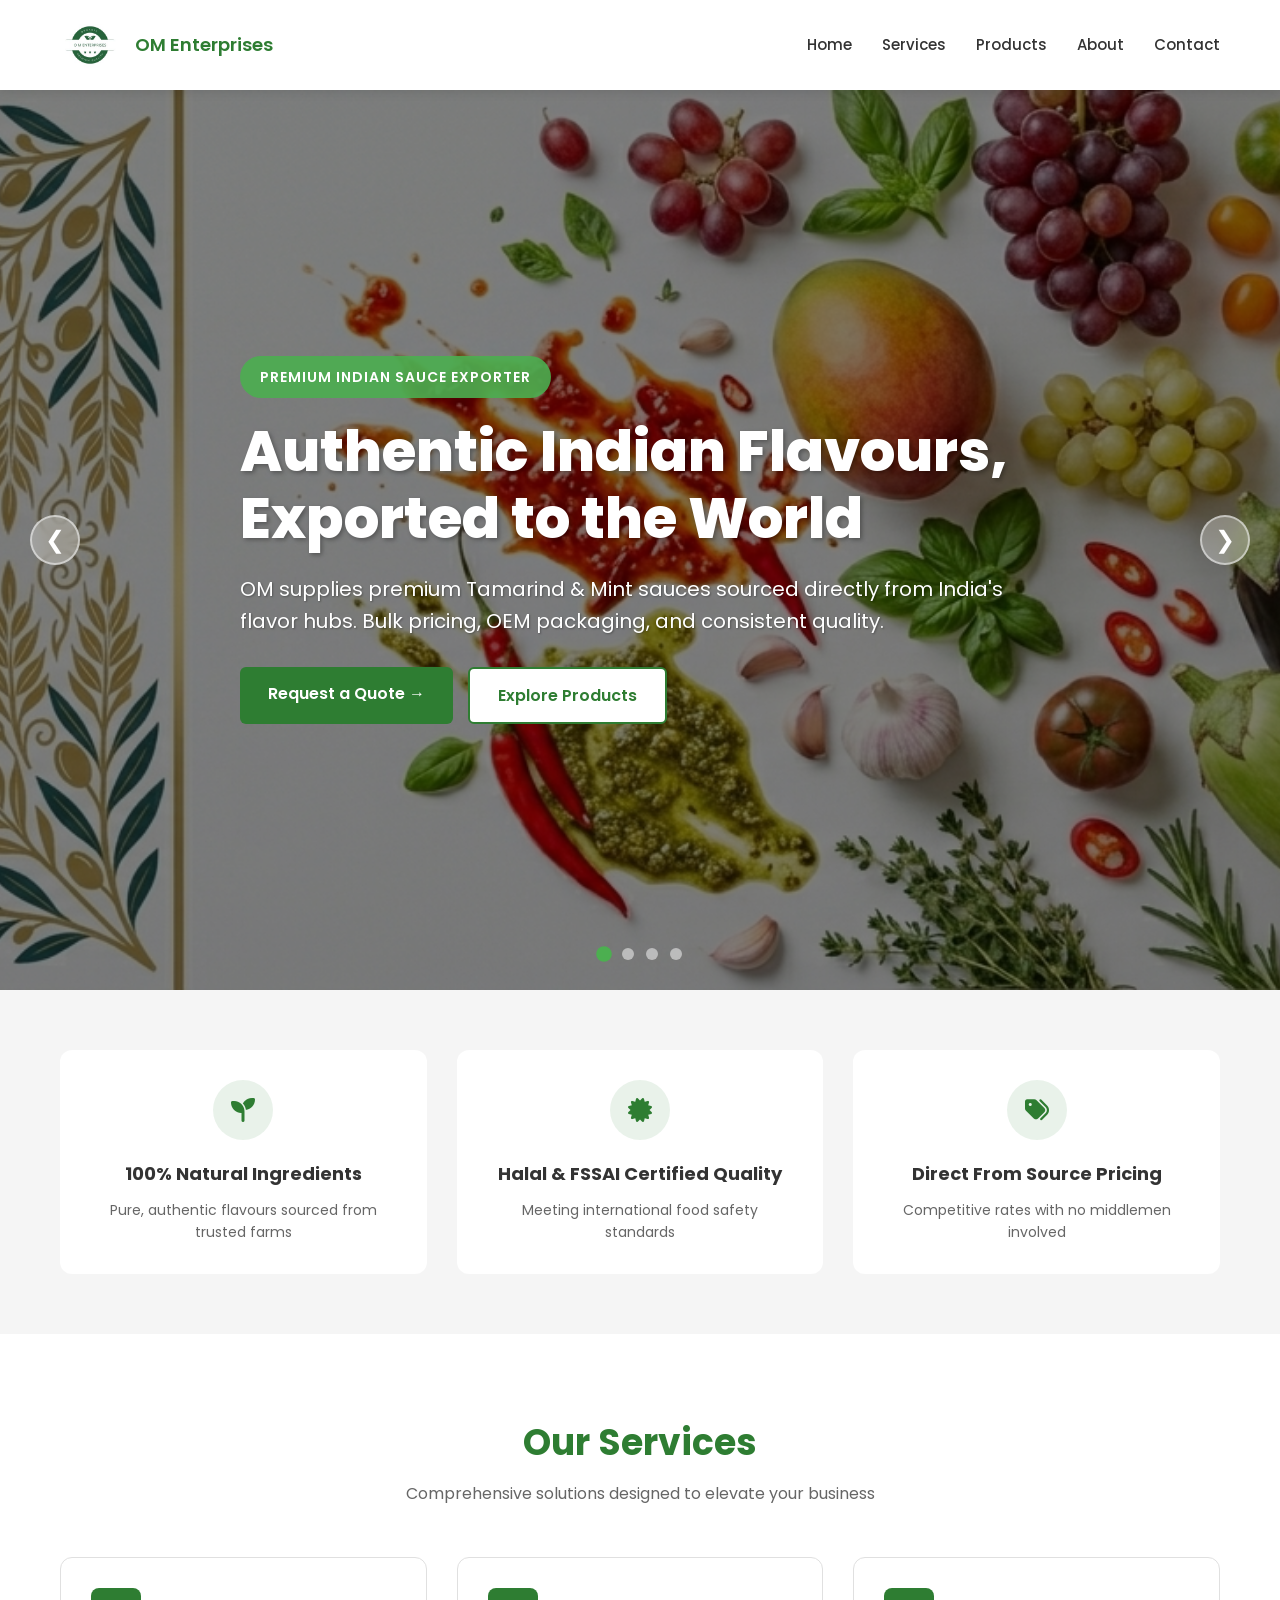
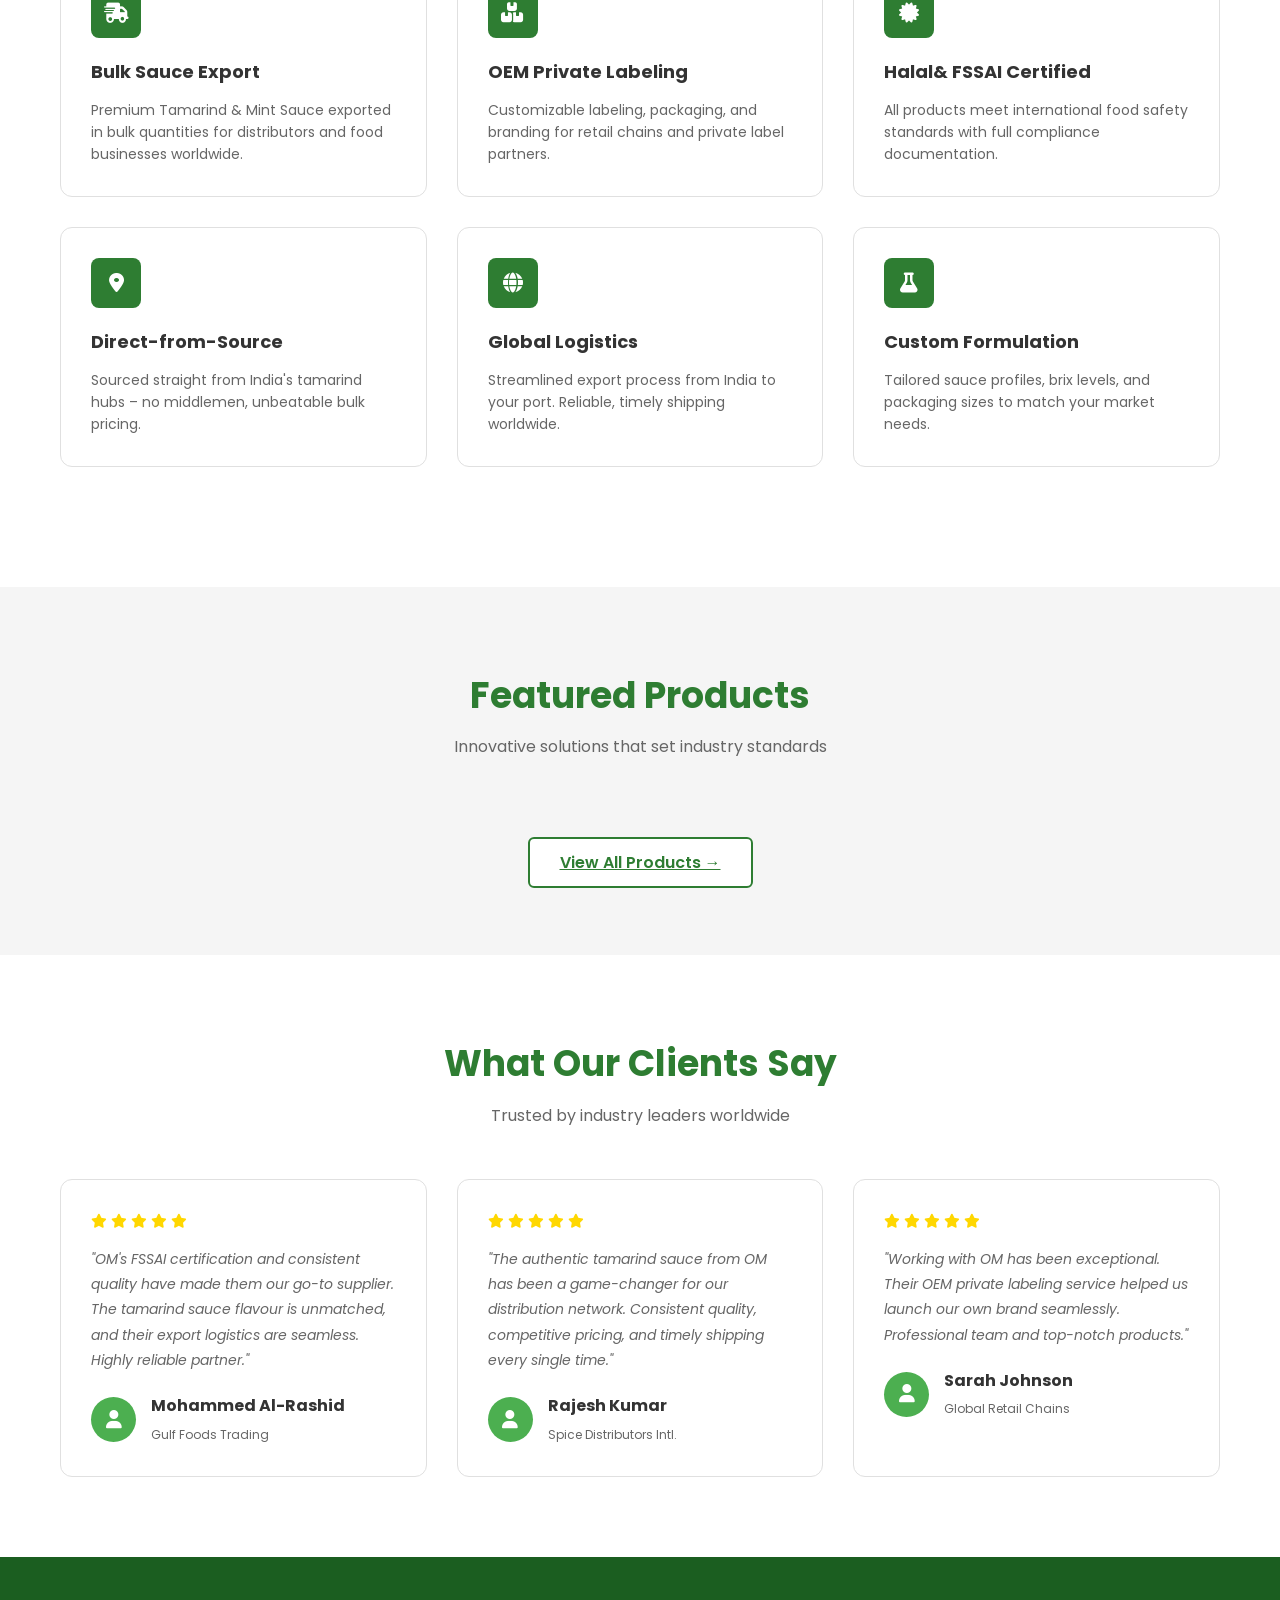
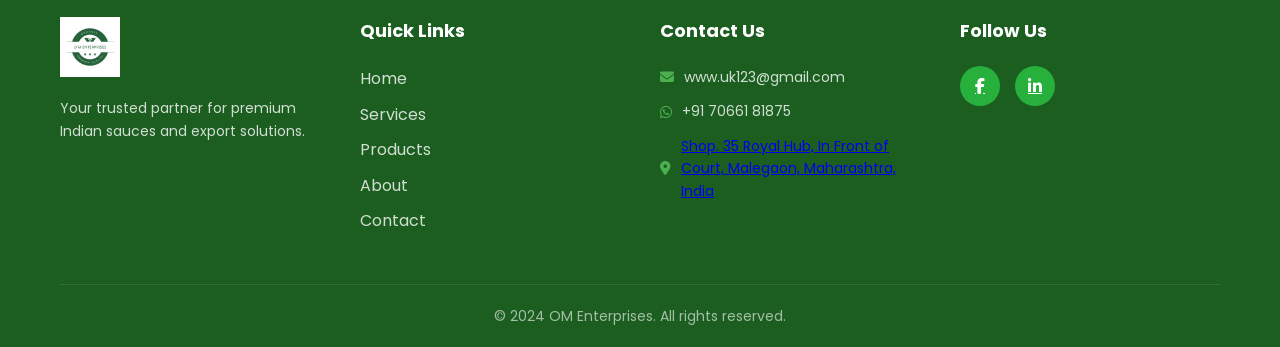
<file: index.html>
<!DOCTYPE html>
<html lang="en">
<head>
    <meta charset="UTF-8">
    <meta name="viewport" content="width=device-width, initial-scale=1.0">
    <title>OM- Premium Import & Export</title>
    <link rel="stylesheet" href="style.css">
    <link href="https://fonts.googleapis.com/css2?family=Poppins:wght@300;400;500;600;700;800&display=swap" rel="stylesheet">
    <link rel="stylesheet" href="https://cdnjs.cloudflare.com/ajax/libs/font-awesome/6.4.0/css/all.min.css">
</head>
<body>
    <!-- Header -->
    <header class="header">
        <div class="container">
            <div class="header-content">
                <div class="logo">
                    <img src="assets/images/logo.jpeg" alt="OM Enterprises Logo" class="logo-image">
                    <span class="logo-text-name">OM Enterprises</span>
                </div>
                <nav class="nav">
                    <ul>
                        <li><a href="index.html" class="active">Home</a></li>
                        <li><a href="index.html#services">Services</a></li>
                        <li><a href="products.html">Products</a></li>
                        <li><a href="about.html">About</a></li>
                        <li><a href="contact.html">Contact</a></li>
                    </ul>
                </nav>
            </div>
        </div>
    </header>

    <!-- Hero Slider Section -->
    <section class="hero-slider" id="home">
        <div class="slider-container">
            <div class="slide active" style="background-image: url('img/bg1.png');">
                <div class="slide-content">
                    <div class="container">
                        <div class="slide-text">
                            <span class="slide-tag">PREMIUM INDIAN SAUCE EXPORTER</span>
                            <h2>Authentic Indian Flavours, Exported to the World</h2>
                            <p>OM supplies premium Tamarind & Mint sauces sourced directly from India's flavor hubs. Bulk pricing, OEM packaging, and consistent quality.</p>
                            <div class="slide-buttons">
                                <a href="contact.html" class="btn-primary">Request a Quote →</a>
                                <a href="products.html" class="btn-secondary">Explore Products</a>
                            </div>
                        </div>
                    </div>
                </div>
            </div>
            <div class="slide" style="background-image: url('img/bg.png');">
                <div class="slide-content">
                    <div class="container">
                        <div class="slide-text">
                            <span class="slide-tag">Halal & FSSAI CERTIFIED</span>
                            <h2>100% Natural Ingredients</h2>
                            <p>Pure, authentic flavours sourced from trusted farms. Meeting international food safety standards for global export.</p>
                            <div class="slide-buttons">
                                <a href="contact.html" class="btn-primary">Contact Us →</a>
                                <a href="about.html" class="btn-secondary">Learn More</a>
                            </div>
                        </div>
                    </div>
                </div>
            </div>
            <div class="slide" style="background-image: url('img/cover.png');">
                <div class="slide-content">
                    <div class="container">
                        <div class="slide-text">
                            <span class="slide-tag">GLOBAL EXPORT PARTNER</span>
                            <h2>Your Trusted Partner for Worldwide Distribution</h2>
                            <p>Direct from source pricing with no middlemen. Your trusted partner for distributors, retail chains, and food businesses worldwide.</p>
                            <div class="slide-buttons">
                                <a href="contact.html" class="btn-primary">Get Started →</a>
                                <a href="products.html" class="btn-secondary">View Products</a>
                            </div>
                        </div>
                    </div>
                </div>
            </div>
            <div class="slide" style="background-image: url('img/bg3.png');">
                <div class="slide-content">
                    <div class="container">
                        <div class="slide-text">
                            <span class="slide-tag">QUALITY ASSURED</span>
                            <h2>Export-Grade Products for Global Markets</h2>
                            <p>Our products meet international quality standards and are trusted by businesses across the globe for their consistency and premium quality.</p>
                            <div class="slide-buttons">
                                <a href="contact.html" class="btn-primary">Contact Us →</a>
                                <a href="products.html" class="btn-secondary">View Products</a>
                            </div>
                        </div>
                    </div>
                </div>
            </div>
            <div class="slider-controls">
                <button class="slider-btn prev-btn" onclick="changeSlide(-1)">&#10094;</button>
                <button class="slider-btn next-btn" onclick="changeSlide(1)">&#10095;</button>
            </div>
            <div class="slider-dots">
                <span class="dot active" onclick="currentSlide(0)"></span>
                <span class="dot" onclick="currentSlide(1)"></span>
                <span class="dot" onclick="currentSlide(2)"></span>
                <span class="dot" onclick="currentSlide(3)"></span>
            </div>
        </div>
    </section>

    <!-- Features Section -->
    <section class="features">
        <div class="container">
            <div class="features-grid">
                <div class="feature-card">
                    <div class="feature-icon">
                        <i class="fas fa-seedling"></i>
                    </div>
                    <h3>100% Natural Ingredients</h3>
                    <p>Pure, authentic flavours sourced from trusted farms</p>
                </div>
                <div class="feature-card">
                    <div class="feature-icon">
                        <i class="fas fa-certificate"></i>
                    </div>
                    <h3>Halal & FSSAI Certified Quality</h3>
                    <p>Meeting international food safety standards</p>
                </div>
                <div class="feature-card">
                    <div class="feature-icon">
                        <i class="fas fa-tags"></i>
                    </div>
                    <h3>Direct From Source Pricing</h3>
                    <p>Competitive rates with no middlemen involved</p>
                </div>
            </div>
        </div>
    </section>

    <!-- Services Section -->
    <section class="services" id="services">
        <div class="container">
            <div class="section-header">
                <h2>Our Services</h2>
                <p>Comprehensive solutions designed to elevate your business</p>
            </div>
            <div class="services-grid">
                <div class="service-card">
                    <div class="service-icon">
                        <i class="fas fa-shipping-fast"></i>
                    </div>
                    <h3>Bulk Sauce Export</h3>
                    <p>Premium Tamarind & Mint Sauce exported in bulk quantities for distributors and food businesses worldwide.</p>
                </div>
                <div class="service-card">
                    <div class="service-icon">
                        <i class="fas fa-boxes"></i>
                    </div>
                    <h3>OEM Private Labeling</h3>
                    <p>Customizable labeling, packaging, and branding for retail chains and private label partners.</p>
                </div>
                <div class="service-card">
                    <div class="service-icon">
                        <i class="fas fa-certificate"></i>
                    </div>
                    <h3>Halal& FSSAI Certified</h3>
                    <p>All products meet international food safety standards with full compliance documentation.</p>
                </div>
                <div class="service-card">
                    <div class="service-icon">
                        <i class="fas fa-map-marker-alt"></i>
                    </div>
                    <h3>Direct-from-Source</h3>
                    <p>Sourced straight from India's tamarind hubs – no middlemen, unbeatable bulk pricing.</p>
                </div>
                <div class="service-card">
                    <div class="service-icon">
                        <i class="fas fa-globe"></i>
                    </div>
                    <h3>Global Logistics</h3>
                    <p>Streamlined export process from India to your port. Reliable, timely shipping worldwide.</p>
                </div>
                <div class="service-card">
                    <div class="service-icon">
                        <i class="fas fa-flask"></i>
                    </div>
                    <h3>Custom Formulation</h3>
                    <p>Tailored sauce profiles, brix levels, and packaging sizes to match your market needs.</p>
                </div>
            </div>
        </div>
    </section>

    <!-- Featured Products Section -->
    <section class="products" id="products">
        <div class="container">
            <div class="section-header">
                <h2>Featured Products</h2>
                <p>Innovative solutions that set industry standards</p>
            </div>
            <div class="products-grid" id="featured-products-grid"></div>
            <div class="section-footer">
                <a href="products.html" class="btn-outline">View All Products →</a>
            </div>
        </div>
    </section>

    <!-- Testimonials Section -->
    <section class="testimonials">
        <div class="container">
            <div class="section-header">
                <h2>What Our Clients Say</h2>
                <p>Trusted by industry leaders worldwide</p>
            </div>
            <div class="testimonials-grid">
                <div class="testimonial-card">
                    <div class="testimonial-rating">
                        <i class="fas fa-star"></i>
                        <i class="fas fa-star"></i>
                        <i class="fas fa-star"></i>
                        <i class="fas fa-star"></i>
                        <i class="fas fa-star"></i>
                    </div>
                    <p class="testimonial-text">"OM's FSSAI certification and consistent quality have made them our go-to supplier. The tamarind sauce flavour is unmatched, and their export logistics are seamless. Highly reliable partner."</p>
                    <div class="testimonial-author">
                        <div class="author-avatar">
                            <i class="fas fa-user"></i>
                        </div>
                        <div class="author-info">
                            <h4>Mohammed Al-Rashid</h4>
                            <span>Gulf Foods Trading</span>
                        </div>
                    </div>
                </div>
                <div class="testimonial-card">
                    <div class="testimonial-rating">
                        <i class="fas fa-star"></i>
                        <i class="fas fa-star"></i>
                        <i class="fas fa-star"></i>
                        <i class="fas fa-star"></i>
                        <i class="fas fa-star"></i>
                    </div>
                    <p class="testimonial-text">"The authentic tamarind sauce from OM has been a game-changer for our distribution network. Consistent quality, competitive pricing, and timely shipping every single time."</p>
                    <div class="testimonial-author">
                        <div class="author-avatar">
                            <i class="fas fa-user"></i>
                        </div>
                        <div class="author-info">
                            <h4>Rajesh Kumar</h4>
                            <span>Spice Distributors Intl.</span>
                        </div>
                    </div>
                </div>
                <div class="testimonial-card">
                    <div class="testimonial-rating">
                        <i class="fas fa-star"></i>
                        <i class="fas fa-star"></i>
                        <i class="fas fa-star"></i>
                        <i class="fas fa-star"></i>
                        <i class="fas fa-star"></i>
                    </div>
                    <p class="testimonial-text">"Working with OM has been exceptional. Their OEM private labeling service helped us launch our own brand seamlessly. Professional team and top-notch products."</p>
                    <div class="testimonial-author">
                        <div class="author-avatar">
                            <i class="fas fa-user"></i>
                        </div>
                        <div class="author-info">
                            <h4>Sarah Johnson</h4>
                            <span>Global Retail Chains</span>
                        </div>
                    </div>
                </div>
            </div>
        </div>
    </section>

    <!-- Footer -->
    <footer class="footer">
        <div class="container">
            <div class="footer-content">
                <div class="footer-brand">
                    <div class="logo">
                        <img src="assets/images/logo.jpeg" alt="OM Enterprises Logo" class="logo-image">
                    </div>
                    <p>Your trusted partner for premium Indian sauces and export solutions.</p>
                </div>
                <div class="footer-links">
                    <h4>Quick Links</h4>
                    <ul>
                        <li><a href="index.html">Home</a></li>
                        <li><a href="index.html#services">Services</a></li>
                        <li><a href="products.html">Products</a></li>
                        <li><a href="about.html">About</a></li>
                        <li><a href="contact.html">Contact</a></li>
                    </ul>
                </div>
                <div class="footer-contact">
                    <h4>Contact Us</h4>
                    <ul>
                        <li><i class="fas fa-envelope"></i> www.uk123@gmail.com</li>
                        <li><i class="fab fa-whatsapp"></i> +91 70661 81875</li>
                        <li><i class="fas fa-map-marker-alt"></i> <a href="https://maps.app.goo.gl/mWqRq7YfMcTANbMr9" target="_blank">Shop. 35 Royal Hub, In Front of Court, Malegaon, Maharashtra, India</a></li>
                    </ul>
                </div>
                <div class="footer-social">
                    <h4>Follow Us</h4>
                    <div class="social-links">
                        <a href="https://www.facebook.com/people/o-m-enterprises/61560194577328/" target="_blank"><i class="fab fa-facebook-f"></i></a>
                        <a href="https://www.linkedin.com/company/o-m-enterprise" target="_blank"><i class="fab fa-linkedin-in"></i></a>
                    </div>
                </div>
            </div>
            <div class="footer-bottom">
                <p>&copy; 2024 OM Enterprises. All rights reserved.</p>
            </div>
        </div>
    </footer>

    <script src="products-data.js?v=2"></script>
    <script src="public-products.js?v=2"></script>
    <script src="script.js"></script>
    <script>
        // The home-page cards use the same database catalogue as the admin panel.
        loadPublicProducts().then(products => {
            const grid = document.getElementById('featured-products-grid');
            products.slice(0, 3).forEach(product => {
                const card = document.createElement('a');
                card.href = `product-detail.html?id=${encodeURIComponent(product.publicId || product.id)}`;
                card.className = 'product-card';

                const imageBox = document.createElement('div');
                imageBox.className = 'product-image';
                const image = document.createElement('img');
                image.src = product.image;
                image.alt = product.name;
                image.className = 'product-img-actual';
                imageBox.appendChild(image);

                const info = document.createElement('div');
                info.className = 'product-info';
                const category = document.createElement('span');
                category.className = 'product-category';
                category.textContent = product.category;
                const title = document.createElement('h3');
                title.textContent = product.name;
                const description = document.createElement('p');
                description.textContent = product.shortDescription;
                info.append(category, title, description);
                card.append(imageBox, info);
                grid.appendChild(card);
            });
        });

        // Hero Slider Functionality
        let currentSlideIndex = 0;
        const slides = document.querySelectorAll('.slide');
        const dots = document.querySelectorAll('.dot');
        const totalSlides = slides.length;

        function showSlide(index) {
            slides.forEach((slide, i) => {
                slide.classList.remove('active');
                dots[i].classList.remove('active');
            });
            
            slides[index].classList.add('active');
            dots[index].classList.add('active');
        }

        function changeSlide(direction) {
            currentSlideIndex += direction;
            
            if (currentSlideIndex >= totalSlides) {
                currentSlideIndex = 0;
            } else if (currentSlideIndex < 0) {
                currentSlideIndex = totalSlides - 1;
            }
            
            showSlide(currentSlideIndex);
        }

        function currentSlide(index) {
            currentSlideIndex = index;
            showSlide(currentSlideIndex);
        }

        // Auto slide every 5 seconds
        setInterval(() => {
            changeSlide(1);
        }, 5000);
    </script>
</body>
</html>
</file>
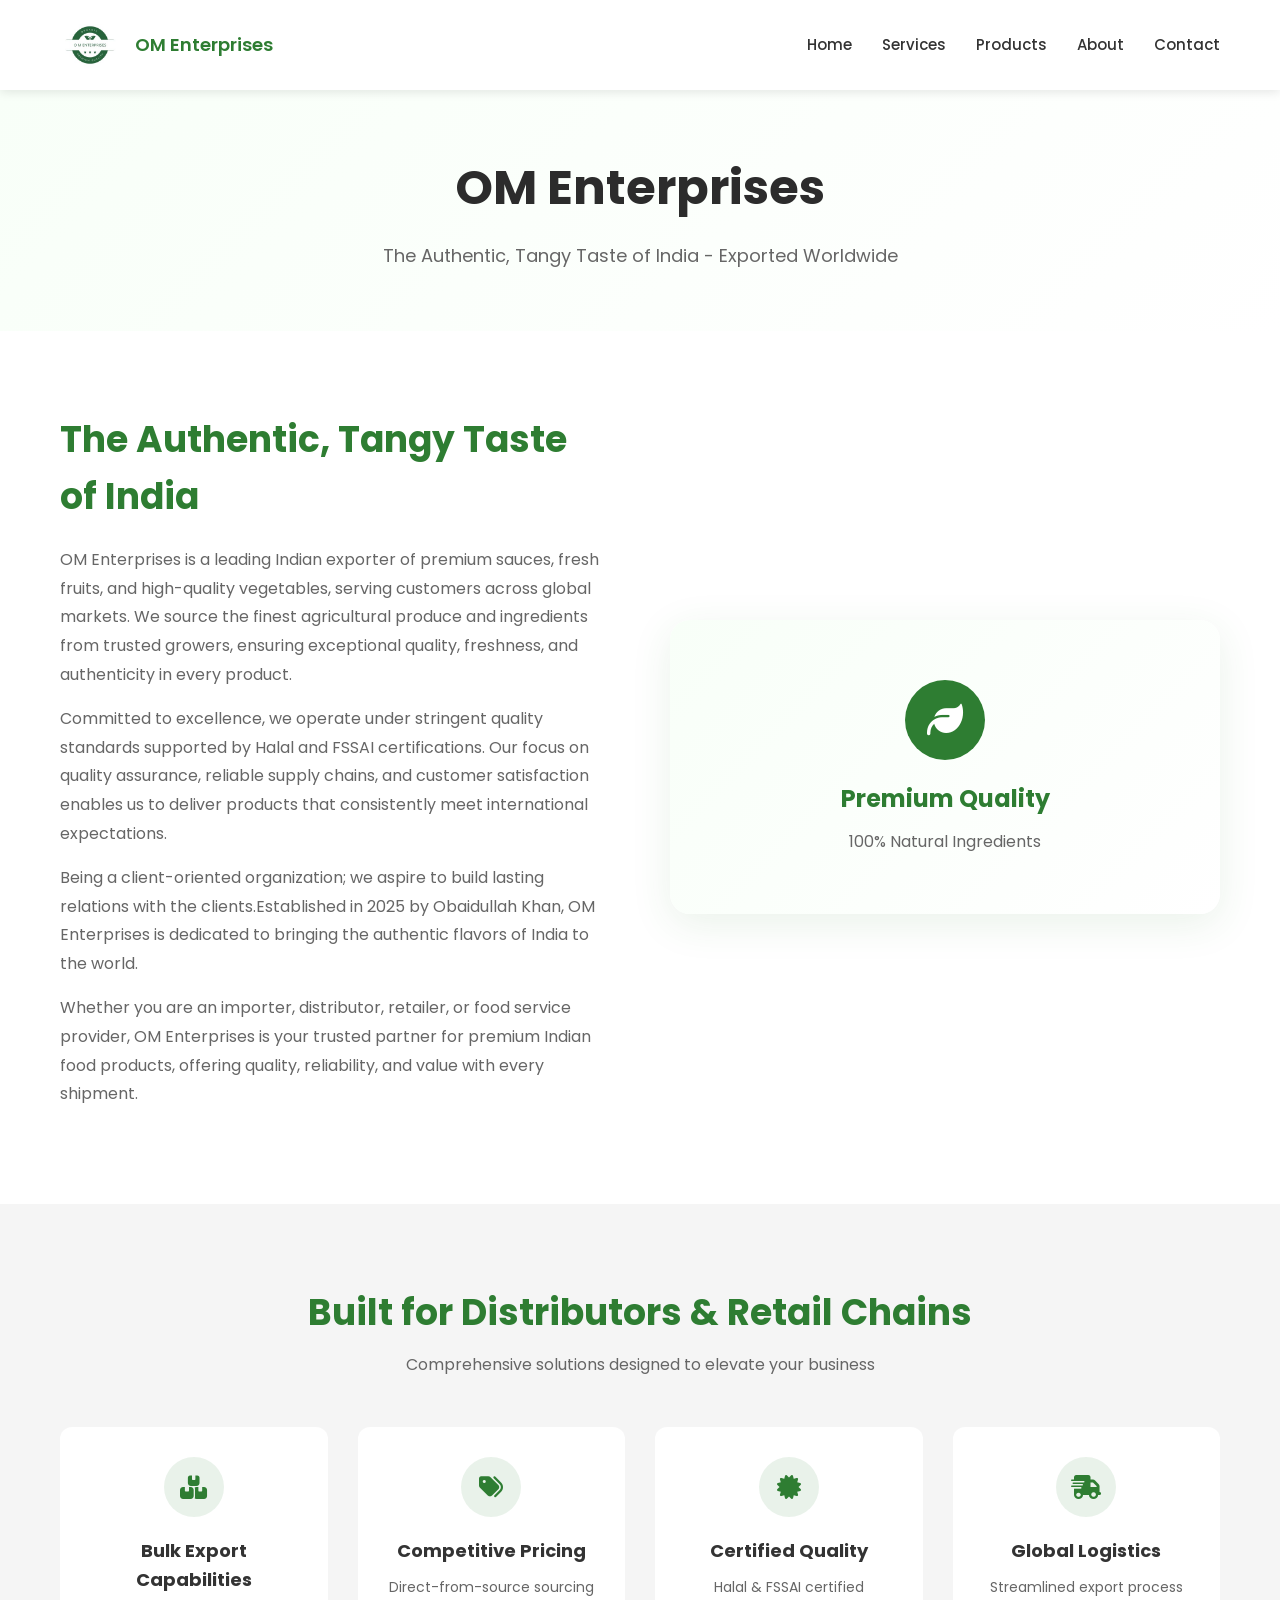
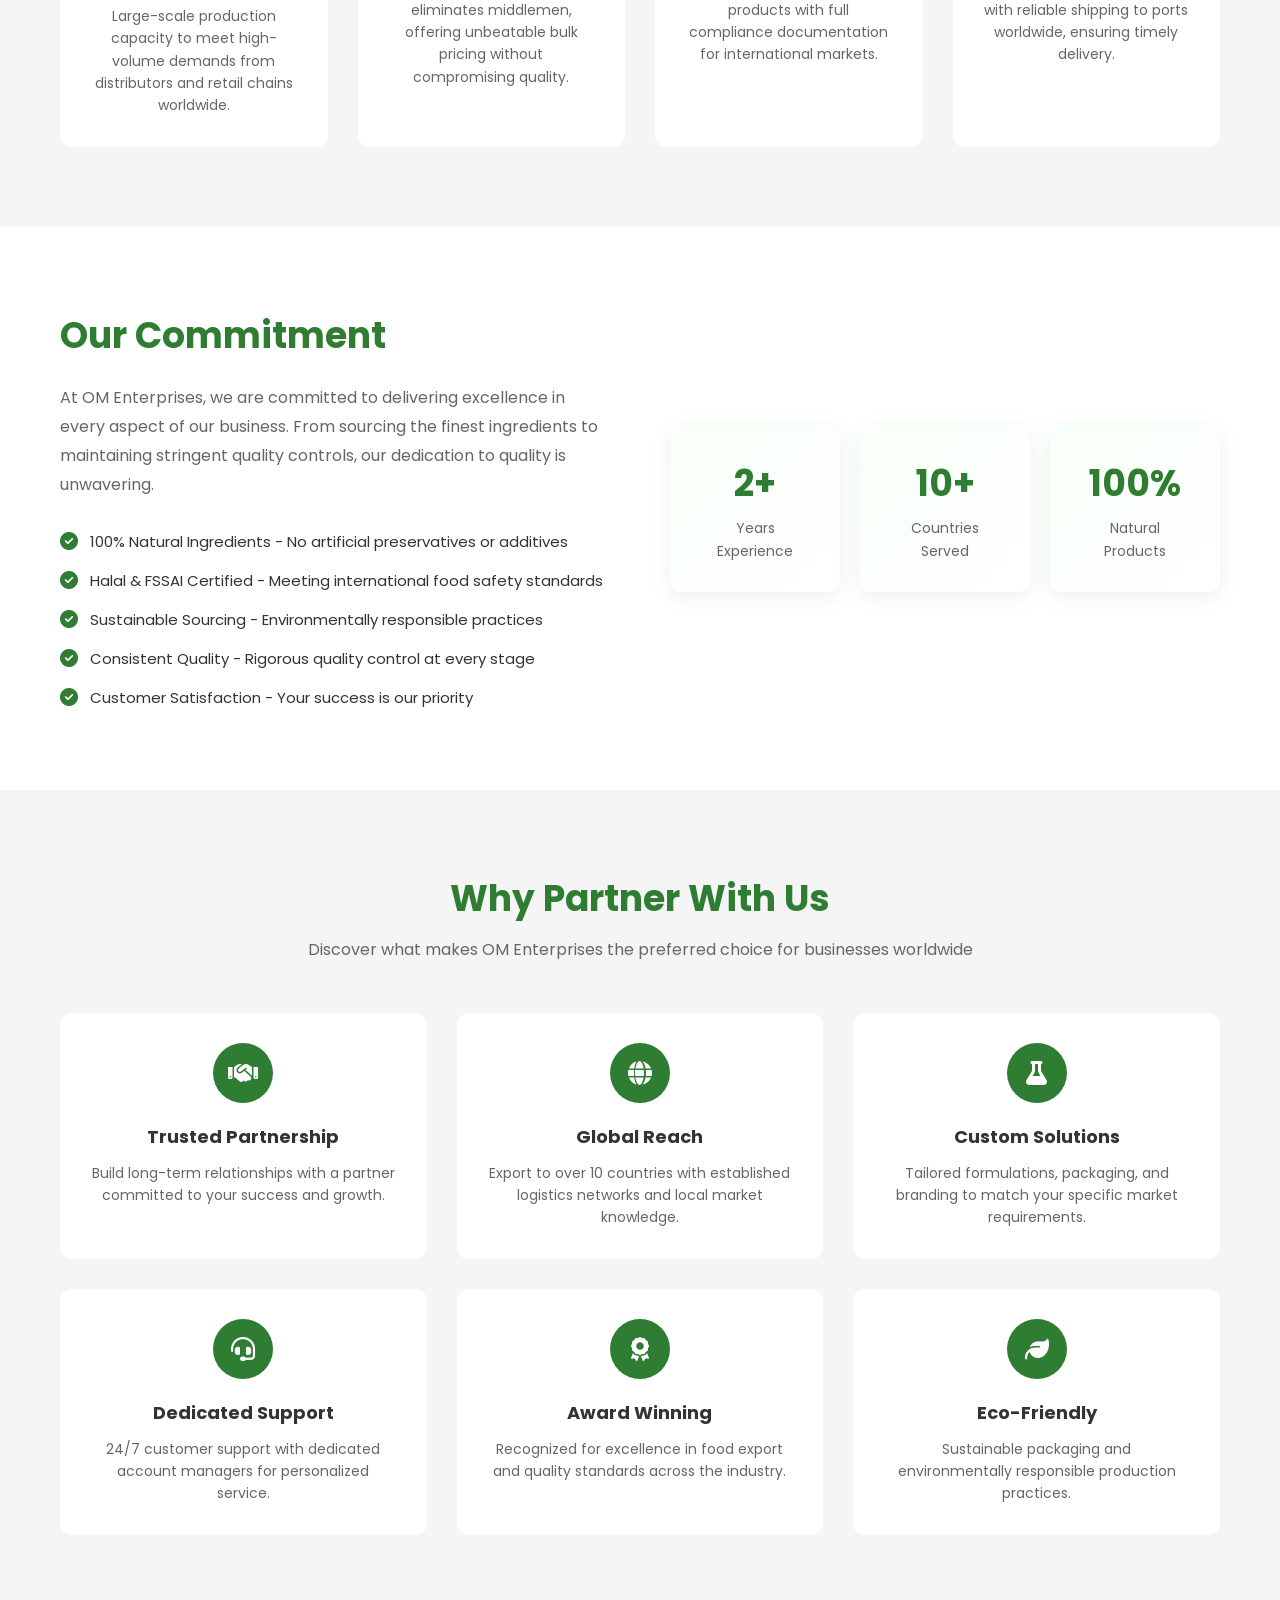
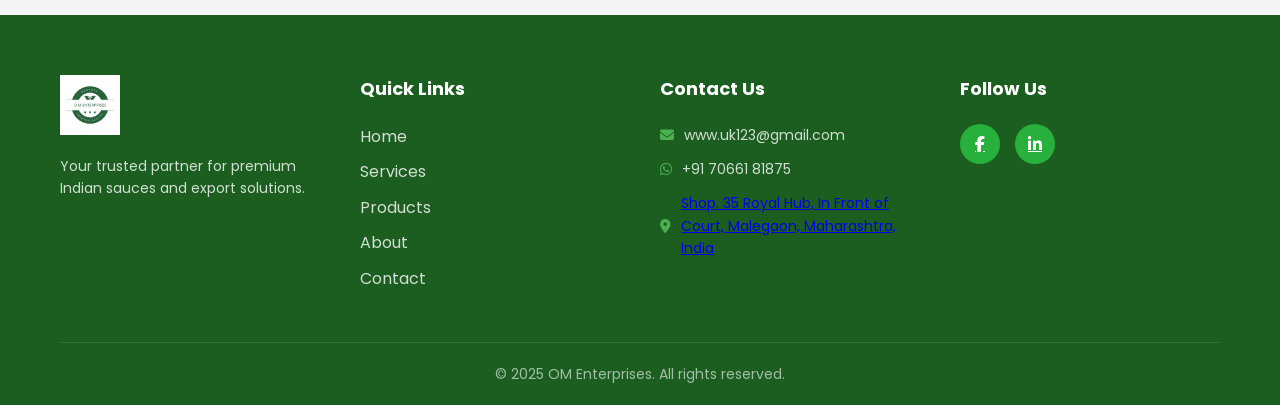
<file: about.html>
<!DOCTYPE html>
<html lang="en">
<head>
    <meta charset="UTF-8">
    <meta name="viewport" content="width=device-width, initial-scale=1.0">
    <title>About Us - OM Premium Import & Export</title>
    <link rel="stylesheet" href="style.css">
    <link href="https://fonts.googleapis.com/css2?family=Poppins:wght@300;400;500;600;700;800&display=swap" rel="stylesheet">
    <link rel="stylesheet" href="https://cdnjs.cloudflare.com/ajax/libs/font-awesome/6.4.0/css/all.min.css">
</head>
<body>
    <!-- Header -->
    <header class="header">
        <div class="container">
            <div class="header-content">
                <div class="logo">
                    <img src="assets/images/logo.jpeg" alt="OM Enterprises Logo" class="logo-image">
                    <span class="logo-text-name">OM Enterprises</span>
                </div>
                <nav class="nav">
                    <ul>
                        <li><a href="index.html">Home</a></li>
                        <li><a href="index.html#services">Services</a></li>
                        <li><a href="products.html">Products</a></li>
                        <li><a href="about.html" class="active">About</a></li>
                        <li><a href="contact.html">Contact</a></li>
                    </ul>
                </nav>
            </div>
        </div>
    </header>

    <!-- About Page Header -->
    <section class="about-page-header">
        <div class="container">
            <div class="page-header-content">
                <h1> OM Enterprises</h1>
                <p>The Authentic, Tangy Taste of India - Exported Worldwide</p>
            </div>
        </div>
    </section>

    <!-- Our Story Section -->
    <section class="our-story">
        <div class="container">
            <div class="story-content">
                <div class="story-text">
                    <h2>The Authentic, Tangy Taste of India</h2>
                    <p>OM Enterprises is a leading Indian exporter of premium sauces, fresh fruits, and high-quality vegetables, serving customers across global markets. We source the finest agricultural produce and ingredients from trusted growers, ensuring exceptional quality, freshness, and authenticity in every product.</p>
                    <p>Committed to excellence, we operate under stringent quality standards supported by Halal and FSSAI certifications. Our focus on quality assurance, reliable supply chains, and customer satisfaction enables us to deliver products that consistently meet international expectations.</p> <p> Being a client-oriented organization; we aspire to build lasting relations with the clients.Established in 2025 by Obaidullah Khan, OM Enterprises is dedicated to bringing the authentic flavors of India to the world.</p>
                    <p>Whether you are an importer, distributor, retailer, or food service provider, OM Enterprises is your trusted partner for premium Indian food products, offering quality, reliability, and value with every shipment.</p>
                </div>
                <div class="story-image">
                    <div class="story-card">
                        <div class="story-icon">
                            <i class="fas fa-leaf"></i>
                        </div>
                        <h3>Premium Quality</h3>
                        <p>100% Natural Ingredients</p>
                    </div>
                </div>
            </div>
        </div>
    </section>

    <!-- Built For Section -->
    <section class="built-for">
        <div class="container">
            <div class="section-header">
                <h2>Built for Distributors & Retail Chains</h2>
                <p>Comprehensive solutions designed to elevate your business</p>
            </div>
            <div class="built-for-grid">
                <div class="built-for-card">
                    <div class="built-for-icon">
                        <i class="fas fa-boxes"></i>
                    </div>
                    <h3>Bulk Export Capabilities</h3>
                    <p>Large-scale production capacity to meet high-volume demands from distributors and retail chains worldwide.</p>
                </div>
                <div class="built-for-card">
                    <div class="built-for-icon">
                        <i class="fas fa-tags"></i>
                    </div>
                    <h3>Competitive Pricing</h3>
                    <p>Direct-from-source sourcing eliminates middlemen, offering unbeatable bulk pricing without compromising quality.</p>
                </div>
                <div class="built-for-card">
                    <div class="built-for-icon">
                        <i class="fas fa-certificate"></i>
                    </div>
                    <h3>Certified Quality</h3>
                    <p>Halal & FSSAI certified products with full compliance documentation for international markets.</p>
                </div>
                <div class="built-for-card">
                    <div class="built-for-icon">
                        <i class="fas fa-shipping-fast"></i>
                    </div>
                    <h3>Global Logistics</h3>
                    <p>Streamlined export process with reliable shipping to ports worldwide, ensuring timely delivery.</p>
                </div>
            </div>
        </div>
    </section>

    <!-- Our Commitment Section -->
    <section class="our-commitment">
        <div class="container">
            <div class="commitment-content">
                <div class="commitment-text">
                    <h2>Our Commitment</h2>
                    <p>At OM Enterprises, we are committed to delivering excellence in every aspect of our business. From sourcing the finest ingredients to maintaining stringent quality controls, our dedication to quality is unwavering.</p>
                    <div class="commitment-list">
                        <div class="commitment-item">
                            <i class="fas fa-check-circle"></i>
                            <span>100% Natural Ingredients - No artificial preservatives or additives</span>
                        </div>
                        <div class="commitment-item">
                            <i class="fas fa-check-circle"></i>
                            <span>Halal & FSSAI Certified - Meeting international food safety standards</span>
                        </div>
                        <div class="commitment-item">
                            <i class="fas fa-check-circle"></i>
                            <span>Sustainable Sourcing - Environmentally responsible practices</span>
                        </div>
                        <div class="commitment-item">
                            <i class="fas fa-check-circle"></i>
                            <span>Consistent Quality - Rigorous quality control at every stage</span>
                        </div>
                        <div class="commitment-item">
                            <i class="fas fa-check-circle"></i>
                            <span>Customer Satisfaction - Your success is our priority</span>
                        </div>
                    </div>
                </div>
                <div class="commitment-image">
                    <div class="commitment-stats">
                        <div class="stat-item">
                            <h3>2+</h3>
                            <p>Years Experience</p>
                        </div>
                        <div class="stat-item">
                            <h3>10+</h3>
                            <p>Countries Served</p>
                        </div>
                        <div class="stat-item">
                            <h3>100%</h3>
                            <p>Natural Products</p>
                        </div>
                    </div>
                </div>
            </div>
        </div>
    </section>

    <!-- Why Partner With Us Section -->
    <section class="why-partner">
        <div class="container">
            <div class="section-header">
                <h2>Why Partner With Us</h2>
                <p>Discover what makes OM Enterprises the preferred choice for businesses worldwide</p>
            </div>
            <div class="partner-grid">
                <div class="partner-card">
                    <div class="partner-icon">
                        <i class="fas fa-handshake"></i>
                    </div>
                    <h3>Trusted Partnership</h3>
                    <p>Build long-term relationships with a partner committed to your success and growth.</p>
                </div>
                <div class="partner-card">
                    <div class="partner-icon">
                        <i class="fas fa-globe"></i>
                    </div>
                    <h3>Global Reach</h3>
                    <p>Export to over 10 countries with established logistics networks and local market knowledge.</p>
                </div>
                <div class="partner-card">
                    <div class="partner-icon">
                        <i class="fas fa-flask"></i>
                    </div>
                    <h3>Custom Solutions</h3>
                    <p>Tailored formulations, packaging, and branding to match your specific market requirements.</p>
                </div>
                <div class="partner-card">
                    <div class="partner-icon">
                        <i class="fas fa-headset"></i>
                    </div>
                    <h3>Dedicated Support</h3>
                    <p>24/7 customer support with dedicated account managers for personalized service.</p>
                </div>
                <div class="partner-card">
                    <div class="partner-icon">
                        <i class="fas fa-award"></i>
                    </div>
                    <h3>Award Winning</h3>
                    <p>Recognized for excellence in food export and quality standards across the industry.</p>
                </div>
                <div class="partner-card">
                    <div class="partner-icon">
                        <i class="fas fa-leaf"></i>
                    </div>
                    <h3>Eco-Friendly</h3>
                    <p>Sustainable packaging and environmentally responsible production practices.</p>
                </div>
            </div>
        </div>
    </section>

    <!-- Footer -->
    <footer class="footer">
        <div class="container">
            <div class="footer-content">
                <div class="footer-brand">
                    <div class="logo">
                        <img src="assets/images/logo.jpeg" alt="OM Enterprises Logo" class="logo-image">
                    </div>
                    <p>Your trusted partner for premium Indian sauces and export solutions.</p>
                </div>
                <div class="footer-links">
                    <h4>Quick Links</h4>
                    <ul>
                        <li><a href="index.html">Home</a></li>
                        <li><a href="index.html#services">Services</a></li>
                        <li><a href="products.html">Products</a></li>
                        <li><a href="about.html">About</a></li>
                        <li><a href="contact.html">Contact</a></li>
                    </ul>
                </div>
                <div class="footer-contact">
                    <h4>Contact Us</h4>
                    <ul>
                        <li><i class="fas fa-envelope"></i> www.uk123@gmail.com</li>
                        <li><i class="fab fa-whatsapp"></i> +91 70661 81875</li>
                        <li><i class="fas fa-map-marker-alt"></i> <a href="https://maps.app.goo.gl/mWqRq7YfMcTANbMr9" target="_blank">Shop. 35 Royal Hub, In Front of Court, Malegaon, Maharashtra, India</a></li>
                    </ul>
                </div>
                <div class="footer-social">
                    <h4>Follow Us</h4>
                    <div class="social-links">
                        <a href="https://www.facebook.com/people/o-m-enterprises/61560194577328/" target="_blank"><i class="fab fa-facebook-f"></i></a>
                        <a href="https://www.linkedin.com/company/o-m-enterprise" target="_blank"><i class="fab fa-linkedin-in"></i></a>
                    </div>
                </div>
            </div>
            <div class="footer-bottom">
                <p>&copy; 2025 OM Enterprises. All rights reserved.</p>
            </div>
        </div>
    </footer>

    <script src="script.js"></script>
</body>
</html>
</file>
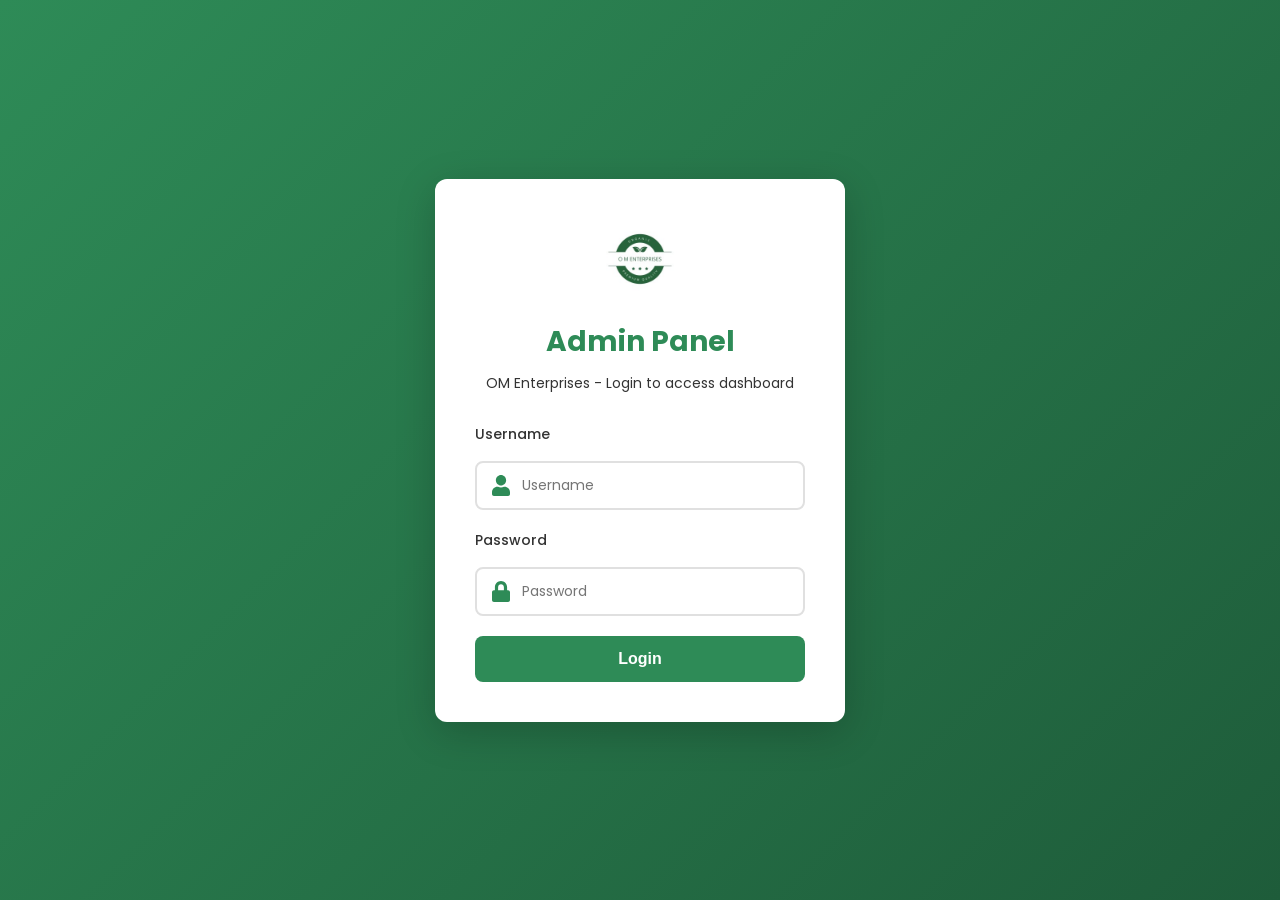
<file: admin.html>
<!DOCTYPE html>
<html lang="en">
<head>
    <meta charset="UTF-8">
    <meta name="viewport" content="width=device-width, initial-scale=1.0">
    <title>OM Enterprises - Admin Panel</title>
    <link rel="stylesheet" href="admin.css">
    <link href="https://fonts.googleapis.com/css2?family=Poppins:wght@300;400;500;600;700&display=swap" rel="stylesheet">
    <link rel="stylesheet" href="https://cdnjs.cloudflare.com/ajax/libs/font-awesome/6.4.0/css/all.min.css">
</head>
<body>
    <!-- Login Section -->
    <div id="login-section" class="login-section">
        <div class="login-container">
            <div class="login-box">
                <div class="login-header">
                    <img src="assets/images/logo.jpeg" alt="OM Enterprises Logo" class="login-logo">
                    <h1>Admin Panel</h1>
                    <p>OM Enterprises - Login to access dashboard</p>
                </div>
                <form id="login-form" class="login-form">
                    <div class="form-group">
                        <label for="username">Username</label>
                        <div class="input-wrapper">
                            <input type="text" id="username" name="username" placeholder="Username" required class="with-icon-user">
                        </div>
                    </div>
                    <div class="form-group">
                        <label for="password">Password</label>
                        <div class="input-wrapper">
                            <input type="password" id="password" name="password" placeholder="Password" required class="with-icon-lock">
                        </div>
                    </div>
                    <button type="submit" class="login-btn">Login</button>
                    <p id="login-error" class="error-message"></p>
                </form>
            </div>
        </div>
    </div>

    <!-- Dashboard Section -->
    <div id="dashboard-section" class="dashboard-section" style="display: none;">
        <!-- Sidebar -->
        <aside class="sidebar">
            <div class="sidebar-header">
                <img src="assets/images/logo.jpeg" alt="OM Enterprises Logo" class="sidebar-logo">
                <h2>OM Admin</h2>
            </div>
            <nav class="sidebar-nav">
                <ul>
                    <li>
                        <a href="#" class="nav-link active" data-section="dashboard">
                            <i class="fas fa-tachometer-alt"></i>
                            <span>Dashboard</span>
                        </a>
                    </li>
                    <li>
                        <a href="#" class="nav-link" data-section="about">
                            <i class="fas fa-info-circle"></i>
                            <span>About Page</span>
                        </a>
                    </li>
                    <li>
                        <a href="#" class="nav-link" data-section="products">
                            <i class="fas fa-box"></i>
                            <span>Products</span>
                        </a>
                    </li>
                    <li>
                        <a href="#" class="nav-link" data-section="testimonials">
                            <i class="fas fa-quote-left"></i>
                            <span>Testimonials</span>
                        </a>
                    </li>
                    <li>
                        <a href="#" class="nav-link" data-section="inquiries">
                            <i class="fas fa-envelope"></i>
                            <span>Inquiries</span>
                        </a>
                    </li>
                    <li>
                        <a href="#" class="nav-link" data-section="activity">
                            <i class="fas fa-history"></i>
                            <span>Activity Log</span>
                        </a>
                    </li>
                    <li class="logout-link">
                        <a href="#" id="logout-btn">
                            <i class="fas fa-sign-out-alt"></i>
                            <span>Logout</span>
                        </a>
                    </li>
                </ul>
            </nav>
        </aside>

        <!-- Main Content -->
        <main class="main-content">
            <!-- Header -->
            <header class="content-header">
                <div class="header-left">
                    <h1 id="page-title">Dashboard</h1>
                </div>
                <div class="header-right">
                    <div class="user-info">
                        <i class="fas fa-user-circle"></i>
                        <span>Admin</span>
                    </div>
                </div>
            </header>

            <!-- Dashboard Content -->
            <div id="dashboard-content" class="content-section active">
                <div class="stats-grid">
                    <div class="stat-card">
                        <div class="stat-icon">
                            <i class="fas fa-box"></i>
                        </div>
                        <div class="stat-info">
                            <h3>7</h3>
                            <p>Total Products</p>
                        </div>
                    </div>
                    <div class="stat-card">
                        <div class="stat-icon">
                            <i class="fas fa-quote-left"></i>
                        </div>
                        <div class="stat-info">
                            <h3>3</h3>
                            <p>Testimonials</p>
                        </div>
                    </div>
                    <div class="stat-card">
                        <div class="stat-icon">
                            <i class="fas fa-envelope"></i>
                        </div>
                        <div class="stat-info">
                            <h3>0</h3>
                            <p>Pending Inquiries</p>
                        </div>
                    </div>
                    <div class="stat-card">
                        <div class="stat-icon">
                            <i class="fas fa-chart-line"></i>
                        </div>
                        <div class="stat-info">
                            <h3>Active</h3>
                            <p>Site Status</p>
                        </div>
                    </div>
                </div>
                <div class="recent-activity">
                    <h2>Quick Actions</h2>
                    <div class="quick-actions">
                        <button class="action-btn" onclick="navigateTo('about')">
                            <i class="fas fa-edit"></i>
                            <span>Edit About Page</span>
                        </button>
                        <button class="action-btn" onclick="navigateTo('products')">
                            <i class="fas fa-plus"></i>
                            <span>Manage Products</span>
                        </button>
                        <button class="action-btn" onclick="navigateTo('testimonials')">
                            <i class="fas fa-comment"></i>
                            <span>Manage Testimonials</span>
                        </button>
                        <button class="action-btn" onclick="window.open('index.html', '_blank')">
                            <i class="fas fa-external-link-alt"></i>
                            <span>View Website</span>
                        </button>
                    </div>
                </div>
            </div>

            <!-- About Page Content -->
            <div id="about-content" class="content-section">
                <div class="form-container">
                    <h2>Edit About Page Content</h2>
                    <form id="about-form" class="admin-form">
                        <div class="form-group">
                            <label for="hero-title">Hero Title</label>
                            <input type="text" id="hero-title" name="hero-title" placeholder="Enter hero title">
                        </div>
                        <div class="form-group">
                            <label for="hero-subtitle">Hero Subtitle</label>
                            <textarea id="hero-subtitle" name="hero-subtitle" rows="3" placeholder="Enter hero subtitle"></textarea>
                        </div>
                        <div class="form-group">
                            <label for="story-title">Story Title</label>
                            <input type="text" id="story-title" name="story-title" placeholder="Enter story title">
                        </div>
                        <div class="form-group">
                            <label for="story-body">Story Body (HTML allowed)</label>
                            <textarea id="story-body" name="story-body" rows="5" placeholder="Enter story content"></textarea>
                        </div>
                        <div class="form-group">
                            <label for="mission-title">Mission Title</label>
                            <input type="text" id="mission-title" name="mission-title" placeholder="Enter mission title">
                        </div>
                        <div class="form-group">
                            <label for="mission-body">Mission Body (HTML allowed)</label>
                            <textarea id="mission-body" name="mission-body" rows="5" placeholder="Enter mission content"></textarea>
                        </div>
                        <div class="form-row">
                            <div class="form-group">
                                <label for="projects">Projects Count</label>
                                <input type="number" id="projects" name="projects" placeholder="Enter number">
                            </div>
                            <div class="form-group">
                                <label for="satisfaction">Satisfaction %</label>
                                <input type="number" id="satisfaction" name="satisfaction" placeholder="Enter percentage">
                            </div>
                        </div>
                        <div class="form-row">
                            <div class="form-group">
                                <label for="clients">Clients Count</label>
                                <input type="number" id="clients" name="clients" placeholder="Enter number">
                            </div>
                            <div class="form-group">
                                <label for="awards">Awards Count</label>
                                <input type="number" id="awards" name="awards" placeholder="Enter number">
                            </div>
                        </div>
                        <div class="form-group">
                            <label for="cta-title">CTA Title</label>
                            <input type="text" id="cta-title" name="cta-title" placeholder="Enter CTA title">
                        </div>
                        <div class="form-group">
                            <label for="cta-text">CTA Text</label>
                            <textarea id="cta-text" name="cta-text" rows="3" placeholder="Enter CTA text"></textarea>
                        </div>
                        <div class="form-group">
                            <label for="cta-button">CTA Button Text</label>
                            <input type="text" id="cta-button" name="cta-button" placeholder="Enter button text">
                        </div>
                        <div class="form-actions">
                            <button type="submit" class="btn-primary">Save Changes</button>
                            <button type="button" class="btn-secondary" onclick="navigateTo('dashboard')">Back</button>
                        </div>
                    </form>
                </div>
            </div>

            <!-- Products Content -->
<div id="products-content" class="content-section">

    <div class="form-container">

        <h2>Manage Products</h2>

        <p id="product-form-title" class="product-form-title">Add a new product to the catalogue.</p>
        <p id="product-status" class="product-status" role="status" aria-live="polite"></p>

        <!-- Add / edit product form -->
        <form id="product-form" class="admin-form" enctype="multipart/form-data">

            <input type="hidden" id="product-id" name="id">

            <div class="form-group">
                <label for="product-name">Product Name</label>
                <input type="text" id="product-name" name="name" maxlength="150" required>
            </div>

            <div class="form-group">
                <label for="product-category">Category</label>
                <input type="text" id="product-category" name="category" maxlength="100" required>
            </div>

            <div class="form-group">
                <label for="product-description">Description</label>
                <textarea id="product-description" name="description" rows="4" required></textarea>
            </div>

            <div class="form-group">
                <label for="product-price">Price (₹)</label>
                <input type="number" step="0.01" min="0" id="product-price" name="price" required>
            </div>

            <div class="form-group">
                <label for="product-image">Product Image <span class="field-hint">(optional, max 5 MB)</span></label>
                <input type="file" id="product-image" name="image" accept="image/jpeg,image/png,image/webp,image/gif">
            </div>

            <div class="form-actions">
                <button type="submit" class="btn-primary">
                    <span id="product-submit-label">Add Product</span>
                </button>
                <button type="button" id="product-cancel-btn" class="btn-secondary" hidden>Cancel Edit</button>
            </div>

        </form>

        <hr style="margin: 30px 0;">

        <!-- Products Table -->
        <h3>All Products</h3>

        <div class="products-table-wrap">
        <table class="products-table">

            <thead>
                <tr>
                    <th>ID</th>
                    <th>Image</th>
                    <th>Name</th>
                    <th>Category</th>
                    <th>Price</th>
                    <th>Actions</th>
                </tr>
            </thead>

            <tbody id="products-table-body">

                <!-- Products load here -->

            </tbody>

        </table>
        </div>

    </div>

</div>

            <!-- Testimonials Content -->
            <div id="testimonials-content" class="content-section">
                <div class="form-container">
                    <h2>Manage Testimonials</h2>
                    <p>Edit testimonials in index.html file</p>
                    <button class="btn-primary" onclick="window.open('index.html', '_blank')">Open Index File</button>
                    <div class="form-actions">
                        <button type="button" class="btn-secondary" onclick="navigateTo('dashboard')">Back</button>
                    </div>
                </div>
            </div>

            <!-- Inquiries Content -->
            <div id="inquiries-content" class="content-section">
                <div class="form-container">
                    <h2>Inquiries</h2>
                    <p>No inquiries yet. Contact form submissions will appear here.</p>
                    <div class="form-actions">
                        <button type="button" class="btn-secondary" onclick="navigateTo('dashboard')">Back</button>
                    </div>
                </div>
            </div>

            <!-- Activity Log Content -->
            <div id="activity-content" class="content-section">
                <div class="form-container">
                    <h2>Activity Log</h2>
                    <div id="activity-list" class="activity-list">
                        <p class="no-activity">No recent activity</p>
                    </div>
                    <div class="form-actions">
                        <button type="button" class="btn-secondary" onclick="navigateTo('dashboard')">Back</button>
                    </div>
                </div>
            </div>
        </main>
    </div>

    <script src="admin.js?v=4"></script>
</body>
</html>
</file>
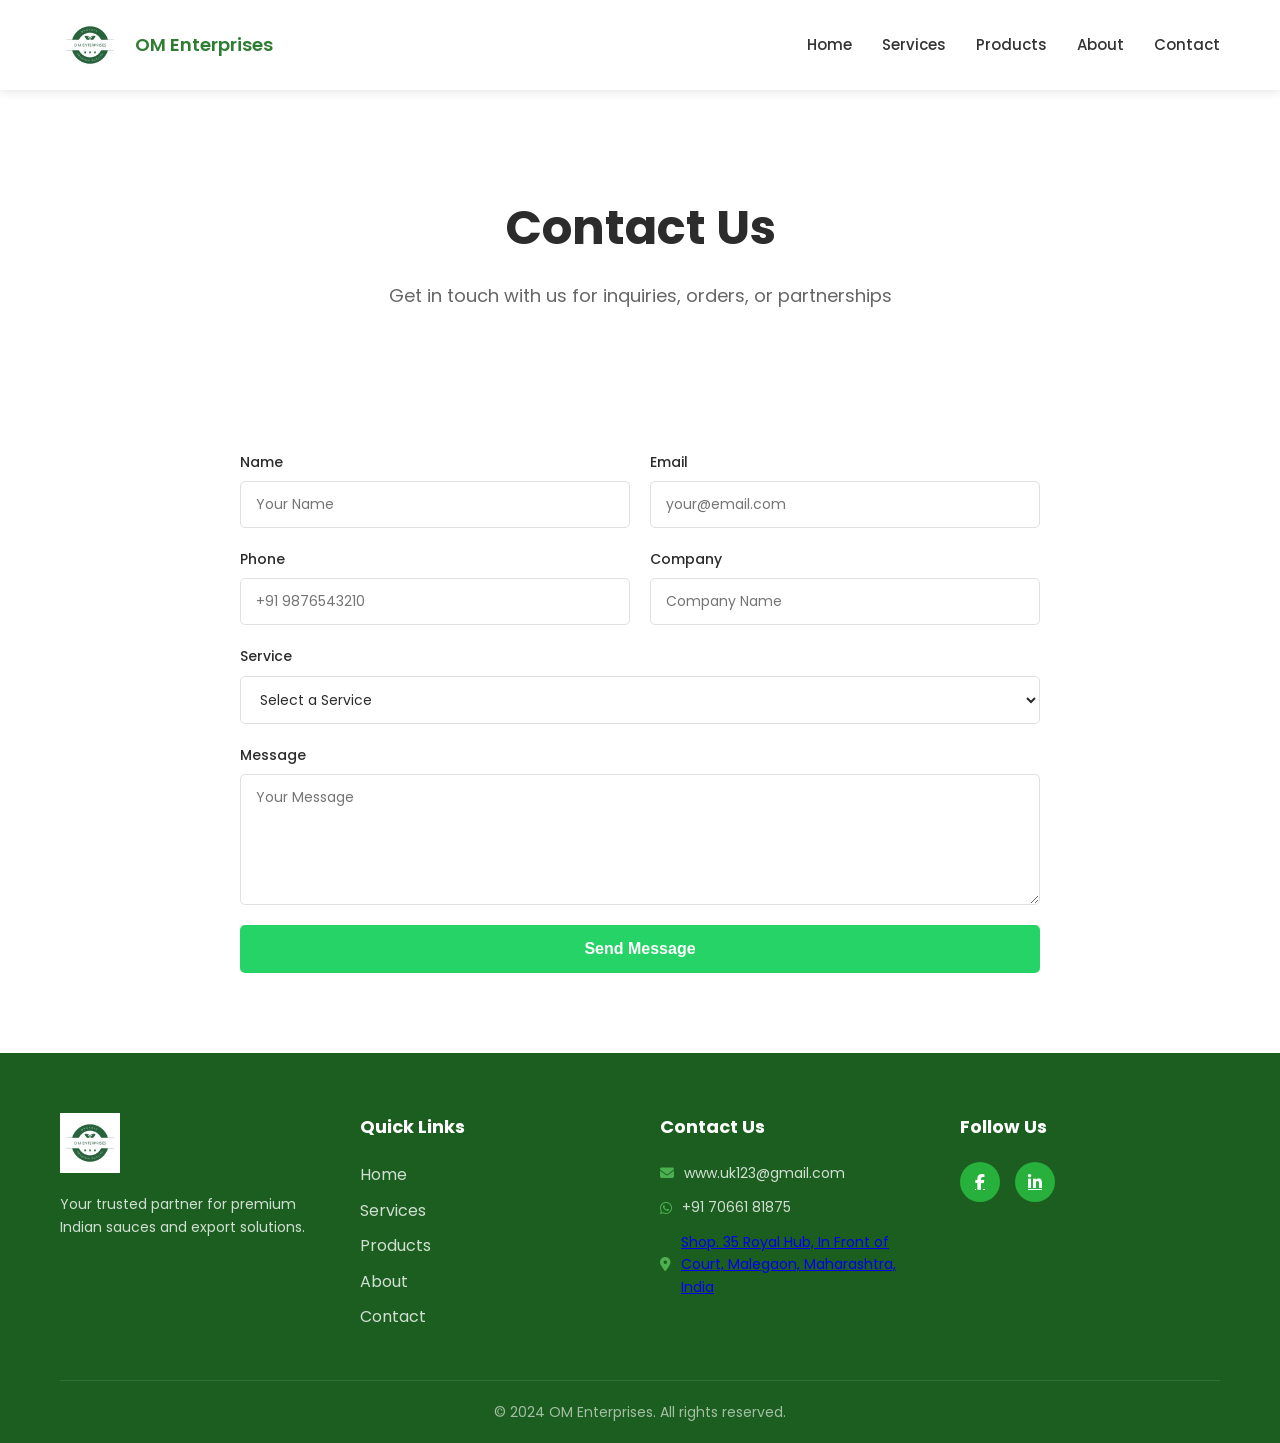
<file: contact.html>
<!DOCTYPE html>
<html lang="en">
<head>
    <meta charset="UTF-8">
    <meta name="viewport" content="width=device-width, initial-scale=1.0">
    <title>Contact Us - OM Premium Import & Export</title>
    <link rel="stylesheet" href="style.css">
    <link href="https://fonts.googleapis.com/css2?family=Poppins:wght@300;400;500;600;700;800&display=swap" rel="stylesheet">
    <link rel="stylesheet" href="https://cdnjs.cloudflare.com/ajax/libs/font-awesome/6.4.0/css/all.min.css">
</head>
<body>
    <!-- Header -->
    <header class="header">
        <div class="container">
            <div class="header-content">
                <div class="logo">
                    <img src="assets/images/logo.jpeg" alt="OM Enterprises Logo" class="logo-image">
                    <span class="logo-text-name">OM Enterprises</span>
                </div>
                <nav class="nav">
                    <ul>
                        <li><a href="index.html">Home</a></li>
                        <li><a href="index.html#services">Services</a></li>
                        <li><a href="products.html">Products</a></li>
                        <li><a href="about.html">About</a></li>
                        <li><a href="contact.html" class="active">Contact</a></li>
                    </ul>
                </nav>
            </div>
        </div>
    </header>

    <!-- Contact Page Header -->
    <section class="contact-page-header">
        <div class="container">
            <div class="page-header-content">
                <h1>Contact Us</h1>
                <p>Get in touch with us for inquiries, orders, or partnerships</p>
            </div>
        </div>
    </section>

    <section class="contact">
        <div class="container">
            <form class="contact-form" id="contactForm">
                <div class="form-row">

<div class="form-group">
    <label for="name">Name</label>
    <input type="text"
           id="name"
           name="full_name"
           required
           placeholder="Your Name">
</div>

<div class="form-group">
    <label for="email">Email</label>
    <input type="email"
           id="email"
           name="email"
           required
           placeholder="your@email.com">
</div>

</div>

<div class="form-row">


<div class="form-group">
    <label for="phone">Phone</label>
    <input type="text"
           id="phone"
           name="phone"
           placeholder="+91 9876543210">
</div>

<div class="form-group">
    <label for="company">Company</label>
    <input type="text"
           id="company"
           name="company"
           placeholder="Company Name">
</div>

</div>

<div class="form-group">
    <label for="service">Service</label>


<select id="service" name="service" required>
    <option value="">Select a Service</option>
    <option value="Bulk Sauce Export">Bulk Sauce Export</option>
    <option value="OEM Private Labeling">OEM Private Labeling</option>
    <option value="Fresh Fruits Export">Fresh Fruits Export</option>
    <option value="Vegetables Export">Vegetables Export</option>
    <option value="Custom Formulation">Custom Formulation</option>
    <option value="General Inquiry">General Inquiry</option>
</select>


</div>

<div class="form-group">
    <label for="message">Message</label>


<textarea id="message"
          name="message"
          rows="5"
          required
          placeholder="Your Message"></textarea>


</div>

<button type="submit" class="btn-primary">
    Send Message
</button>

            </form>
        </div>
    </section>

    <!-- Footer -->
    <footer class="footer">
        <div class="container">
            <div class="footer-content">
                <div class="footer-brand">
                    <div class="logo">
                        <img src="assets/images/logo.jpeg" alt="OM Enterprises Logo" class="logo-image">
                    </div>
                    <p>Your trusted partner for premium Indian sauces and export solutions.</p>
                </div>
                <div class="footer-links">
                    <h4>Quick Links</h4>
                    <ul>
                        <li><a href="index.html">Home</a></li>
                        <li><a href="index.html#services">Services</a></li>
                        <li><a href="products.html">Products</a></li>
                        <li><a href="about.html">About</a></li>
                        <li><a href="contact.html">Contact</a></li>
                    </ul>
                </div>
                <div class="footer-contact">
                    <h4>Contact Us</h4>
                    <ul>
                        <li><i class="fas fa-envelope"></i> www.uk123@gmail.com</li>
                        <li><i class="fab fa-whatsapp"></i> +91 70661 81875</li>
                        <li><i class="fas fa-map-marker-alt"></i> <a href="https://maps.app.goo.gl/mWqRq7YfMcTANbMr9" target="_blank">Shop. 35 Royal Hub, In Front of Court, Malegaon, Maharashtra, India</a></li>
                    </ul>
                </div>
                <div class="footer-social">
                    <h4>Follow Us</h4>
                    <div class="social-links">
                        <a href="https://www.facebook.com/people/o-m-enterprises/61560194577328/" target="_blank"><i class="fab fa-facebook-f"></i></a>
                        <a href="https://www.linkedin.com/company/o-m-enterprise" target="_blank"><i class="fab fa-linkedin-in"></i></a>
                    </div>
                </div>
            </div>
            <div class="footer-bottom">
                <p>&copy; 2024 OM Enterprises. All rights reserved.</p>
            </div>
        </div>
    </footer>

    <script src="script.js?v=2"></script>
</body>
</html>
</file>
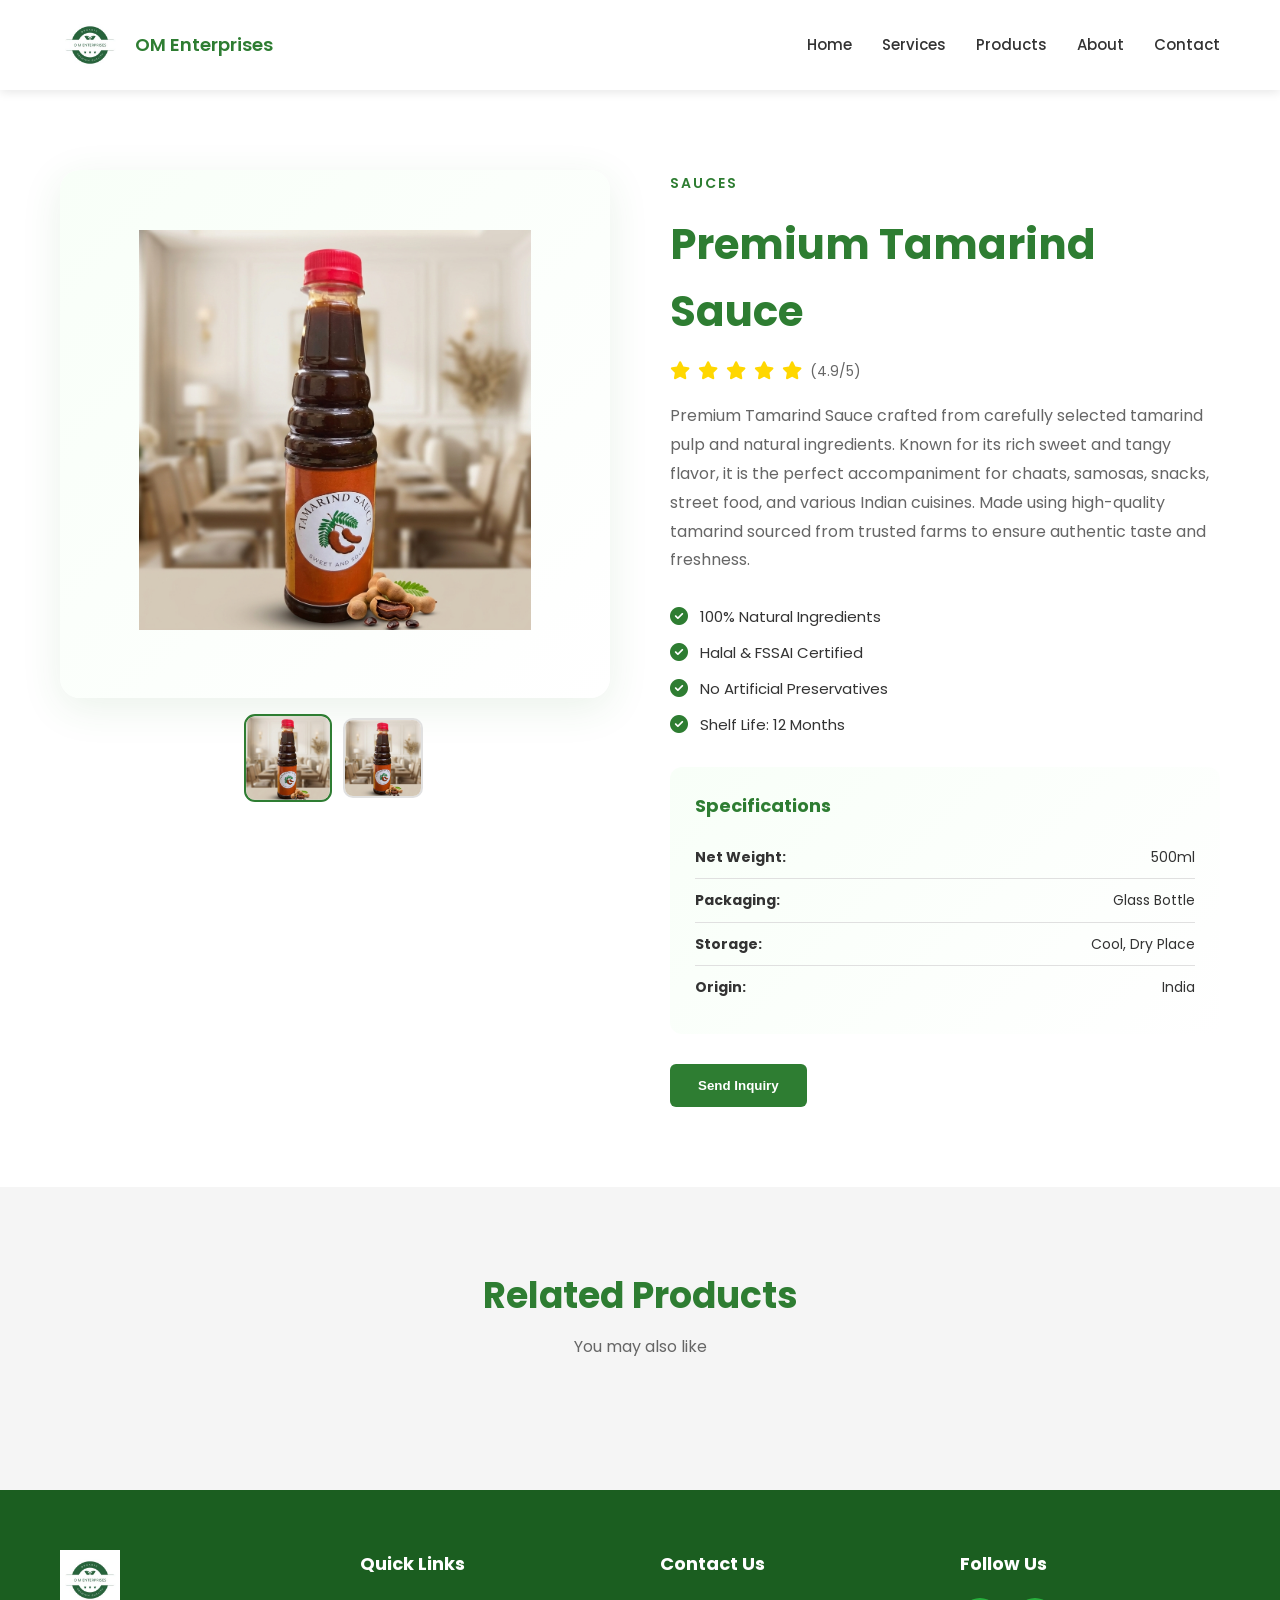
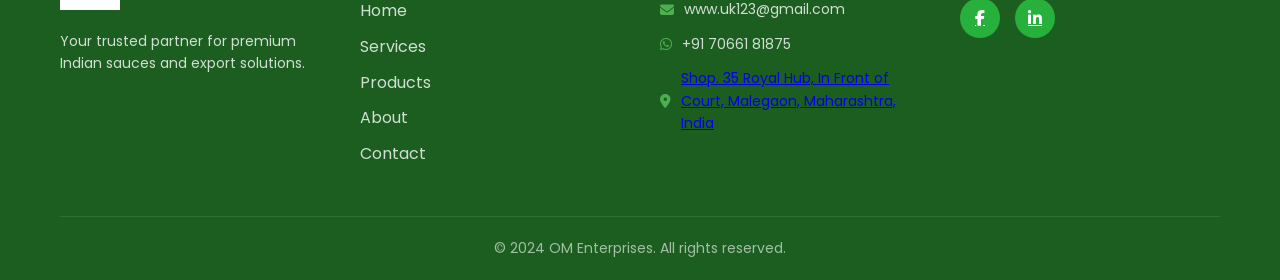
<file: product-detail.html>
<!DOCTYPE html>
<html lang="en">
<head>
    <meta charset="UTF-8">
    <meta name="viewport" content="width=device-width, initial-scale=1.0">
    <title>Product Details - OM Premium Import & Export</title>
    <link rel="stylesheet" href="style.css">
    <link href="https://fonts.googleapis.com/css2?family=Poppins:wght@300;400;500;600;700;800&display=swap" rel="stylesheet">
    <link rel="stylesheet" href="https://cdnjs.cloudflare.com/ajax/libs/font-awesome/6.4.0/css/all.min.css">
</head>
<body>
    <!-- Header -->
    <header class="header">
        <div class="container">
            <div class="header-content">
                <div class="logo">
                    <img src="assets/images/logo.jpeg" alt="OM Enterprises Logo" class="logo-image">
                    <span class="logo-text-name">OM Enterprises</span>
                </div>
                <nav class="nav">
                    <ul>
                        <li><a href="index.html">Home</a></li>
                        <li><a href="index.html#services">Services</a></li>
                        <li><a href="products.html">Products</a></li>
                        <li><a href="about.html">About</a></li>
                        <li><a href="contact.html">Contact</a></li>
                    </ul>
                </nav>
            </div>
        </div>
    </header>

    <!-- Product Detail Section -->
    <section class="product-detail">
        <div class="container">
            <div class="product-detail-content">
                <div class="product-detail-image">
                    <div class="main-product-image">
                        <img src="assets/images/tamarind-sauce.png" alt="Tamarind Sauce" class="product-detail-img-actual">
                    </div>
                    <div class="product-thumbnails">
                        <div class="thumbnail active">
                            <img src="assets/images/tamarind-sauce.png" alt="Tamarind Sauce" class="thumbnail-img">
                        </div>
                        <div class="thumbnail">
                            <img src="assets/images/tamarind-sauce.png" alt="Tamarind Sauce View 2" class="thumbnail-img">
                        </div>
                    </div>
                </div>
                <div class="product-detail-info">
                    <span class="product-category">Sauces</span>
                    <h1 id="product-name">Tamarind Sauce</h1>
                    <div class="product-rating">
                        <i class="fas fa-star"></i>
                        <i class="fas fa-star"></i>
                        <i class="fas fa-star"></i>
                        <i class="fas fa-star"></i>
                        <i class="fas fa-star"></i>
                        <span>(4.9/5)</span>
                    </div>
                    <p class="product-description" id="product-description">
                        Authentic Indian tamarind sauce with perfect balance of sweet and tangy flavours. Ideal for chaats, snacks, and marinades. Made from 100% natural ingredients sourced directly from India's finest tamarind growing regions.
                    </p>
                    <div class="product-features">
                        <div class="feature-item">
                            <i class="fas fa-check-circle"></i>
                            <span>100% Natural Ingredients</span>
                        </div>
                        <div class="feature-item">
                            <i class="fas fa-check-circle"></i>
                            <span>Halal & FSSAI Certified</span>
                        </div>
                        <div class="feature-item">
                            <i class="fas fa-check-circle"></i>
                            <span>No Artificial Preservatives</span>
                        </div>
                        <div class="feature-item">
                            <i class="fas fa-check-circle"></i>
                            <span>Shelf Life: 12 Months</span>
                        </div>
                    </div>
                    <div class="product-specs">
                        <h3>Specifications</h3>
                        <ul>
                            <li><strong>Net Weight:</strong> 500ml</li>
                            <li><strong>Packaging:</strong> Glass Bottle</li>
                            <li><strong>Storage:</strong> Cool, Dry Place</li>
                            <li><strong>Origin:</strong> India</li>
                        </ul>
                    </div>
                    <div class="product-actions">
                        <button class="btn-primary" id="inquiry-btn">Send Inquiry</button>
                    </div>
                </div>
            </div>
        </div>
    </section>

    <!-- Product Inquiry Form Section -->
    <section class="inquiry-section" id="inquiry-section" style="display: none;">
        <div class="container">
            <div class="section-header">
                <h2>Product Inquiry</h2>
                <p>Send us an inquiry about this product</p>
            </div>
            <form id="inquiryForm" class="inquiry-form">
                <input type="hidden" name="product_id" id="inquiry-product-id" value="">
                <input type="hidden" name="product_name" id="inquiry-product-name" value="">
                
                <div class="form-row">
                    <div class="form-group">
                        <label for="customer_name">Your Name *</label>
                        <input type="text" id="customer_name" name="customer_name" required placeholder="Your Name">
                    </div>
                    <div class="form-group">
                        <label for="customer_email">Email *</label>
                        <input type="email" id="customer_email" name="customer_email" required placeholder="your@email.com">
                    </div>
                </div>
                
                <div class="form-row">
                    <div class="form-group">
                        <label for="customer_phone">Phone</label>
                        <input type="text" id="customer_phone" name="customer_phone" placeholder="+91 9876543210">
                    </div>
                    <div class="form-group">
                        <label for="customer_company">Company</label>
                        <input type="text" id="customer_company" name="customer_company" placeholder="Company Name">
                    </div>
                </div>
                
                <div class="form-group">
                    <label for="quantity">Quantity Required</label>
                    <input type="text" id="quantity" name="quantity" placeholder="e.g., 500 bottles">
                </div>
                
                <div class="form-group">
                    <label for="message">Message</label>
                    <textarea id="message" name="message" rows="5" placeholder="Your message or requirements"></textarea>
                </div>
                
                <div class="form-actions">
                    <button type="submit" class="btn-primary">Send Inquiry</button>
                    <button type="button" class="btn-secondary" id="cancel-inquiry">Cancel</button>
                </div>
            </form>
        </div>
    </section>

    <!-- Related Products Section -->
    <section class="related-products">
        <div class="container">
            <div class="section-header">
                <h2>Related Products</h2>
                <p>You may also like</p>
            </div>
            <div class="related-products-grid">
                <div class="product-card">
                    <div class="product-image">
                        <div class="product-bottles">
                            <div class="product-bottle bottle-mint"></div>
                        </div>
                        <button class="btn-shop-now" onclick="window.location.href='contact.html'">ADD TO INQUIRY</button>
                    </div>
                    <div class="product-info">
                        <span class="product-category">Sauces</span>
                        <span class="product-tag">Featured</span>
                        <h3>Mint Sauce</h3>
                        <p>Fresh mint sauce crafted with premium ingredients.</p>
                    </div>
                </div>
                <div class="product-card">
                    <div class="product-image">
                        <div class="product-bottles">
                            <div class="product-bottle bottle-tamarind"></div>
                        </div>
                        <button class="btn-shop-now" onclick="window.location.href='contact.html'">ADD TO INQUIRY</button>
                    </div>
                    <div class="product-info">
                        <span class="product-category">Bulk Ingredients</span>
                        <h3>Tamarind Concentrate</h3>
                        <p>Premium tamarind concentrate for industrial use.</p>
                    </div>
                </div>
                <div class="product-card">
                    <div class="product-image">
                        <div class="product-bottles">
                            <div class="product-bottle bottle-mint"></div>
                        </div>
                        <button class="btn-shop-now" onclick="window.location.href='contact.html'">ADD TO INQUIRY</button>
                    </div>
                    <div class="product-info">
                        <span class="product-category">Private Label</span>
                        <span class="product-tag">Featured</span>
                        <h3>OEM Custom Sauce</h3>
                        <p>Custom sauce formulation for your brand.</p>
                    </div>
                </div>
            </div>
        </div>
    </section>

    <!-- Footer -->
    <footer class="footer">
        <div class="container">
            <div class="footer-content">
                <div class="footer-brand">
                    <div class="logo">
                        <img src="assets/images/logo.jpeg" alt="OM Enterprises Logo" class="logo-image">
                    </div>
                    <p>Your trusted partner for premium Indian sauces and export solutions.</p>
                </div>
                <div class="footer-links">
                    <h4>Quick Links</h4>
                    <ul>
                        <li><a href="index.html">Home</a></li>
                        <li><a href="index.html#services">Services</a></li>
                        <li><a href="products.html">Products</a></li>
                        <li><a href="about.html">About</a></li>
                        <li><a href="contact.html">Contact</a></li>
                    </ul>
                </div>
                <div class="footer-contact">
                    <h4>Contact Us</h4>
                    <ul>
                        <li><i class="fas fa-envelope"></i> www.uk123@gmail.com</li>
                        <li><i class="fab fa-whatsapp"></i> +91 70661 81875</li>
                        <li><i class="fas fa-map-marker-alt"></i> <a href="https://maps.app.goo.gl/mWqRq7YfMcTANbMr9" target="_blank">Shop. 35 Royal Hub, In Front of Court, Malegaon, Maharashtra, India</a></li>
                    </ul>
                </div>
                <div class="footer-social">
                    <h4>Follow Us</h4>
                    <div class="social-links">
                        <a href="https://www.facebook.com/people/o-m-enterprises/61560194577328/" target="_blank"><i class="fab fa-facebook-f"></i></a>
                        <a href="https://www.linkedin.com/company/o-m-enterprise" target="_blank"><i class="fab fa-linkedin-in"></i></a>
                    </div>
                </div>
            </div>
            <div class="footer-bottom">
                <p>&copy; 2024 OM Enterprises. All rights reserved.</p>
            </div>
        </div>
    </footer>

    <script src="products-data.js?v=2"></script>
    <script src="public-products.js?v=2"></script>
    <script src="script.js"></script>
    <script>
        // Product detail page animations and dynamic content
        document.addEventListener('DOMContentLoaded', async function() {
            // Get product ID from URL parameter
            const urlParams = new URLSearchParams(window.location.search);
            const productId = urlParams.get('id') || '1';
            
            // Get product data
            const product = await getPublicProductById(productId);
            
            if (product) {
                // Update page title
                document.title = `${product.name} - OMK Premium Import & Export`;
                
                // Update product name
                document.getElementById('product-name').textContent = product.name;
                
                // Set inquiry form hidden fields
                document.getElementById('inquiry-product-id').value = product.databaseId || product.id;
                document.getElementById('inquiry-product-name').value = product.name;
                
                // Update product category
                document.querySelector('.product-category').textContent = product.category;
                
                // Update product description
                document.getElementById('product-description').textContent = product.description;
                
                // Update product rating
                document.querySelector('.product-rating span').textContent = `(${product.rating}/5)`;
                
                // Update main product image
                const mainImage = document.querySelector('.product-detail-img-actual');
                if (mainImage) {
                    mainImage.src = product.image;
                    mainImage.alt = product.name;
                }
                
                // Update thumbnails
                const thumbnails = document.querySelectorAll('.thumbnail-img');
                if (thumbnails[0]) {
                    thumbnails[0].src = product.thumbnail1;
                    thumbnails[0].alt = `${product.name} thumbnail 1`;
                }
                if (thumbnails[1]) {
                    thumbnails[1].src = product.thumbnail2;
                    thumbnails[1].alt = `${product.name} thumbnail 2`;
                }
                
                // Update product features
                const featuresContainer = document.querySelector('.product-features');
                featuresContainer.innerHTML = '';
                product.features.forEach((feature, index) => {
                    const featureItem = document.createElement('div');
                    featureItem.className = 'feature-item';
                    featureItem.style.animationDelay = `${index * 0.1}s`;
                    featureItem.innerHTML = `
                        <i class="fas fa-check-circle"></i>
                        <span>${feature}</span>
                    `;
                    featuresContainer.appendChild(featureItem);
                });
                
                // Update product specifications
                const specsContainer = document.querySelector('.product-specs ul');
                specsContainer.innerHTML = '';
                for (const [key, value] of Object.entries(product.specs)) {
                    const specItem = document.createElement('li');
                    specItem.innerHTML = `<strong>${key}:</strong> ${value}`;
                    specsContainer.appendChild(specItem);
                }
                
                // Update related products
                const relatedProducts = (await loadPublicProducts())
                    .filter(relatedProduct => relatedProduct.publicId !== product.publicId)
                    .slice(0, 3);
                const relatedGrid = document.querySelector('.related-products-grid');
                relatedGrid.innerHTML = '';
                
                relatedProducts.forEach(relatedProduct => {
                    const relatedCard = document.createElement('div');
                    relatedCard.className = 'product-card';
                    relatedCard.style.cursor = 'pointer';
                    
                    const imageContainer = document.createElement('div');
                    imageContainer.className = 'product-image';
                    imageContainer.innerHTML = `<img src="${relatedProduct.image}" alt="${relatedProduct.name}" class="product-img-actual">`;
                    
                    const addToInquiryBtn = document.createElement('button');
                    addToInquiryBtn.className = 'btn-shop-now';
                    addToInquiryBtn.textContent = 'ADD TO INQUIRY';
                    addToInquiryBtn.addEventListener('click', function(e) {
                        e.preventDefault();
                        e.stopPropagation();
                        window.location.href = 'contact.html';
                    });
                    
                    imageContainer.appendChild(addToInquiryBtn);
                    relatedCard.appendChild(imageContainer);
                    
                    const productInfo = document.createElement('div');
                    productInfo.className = 'product-info';
                    productInfo.innerHTML = `
                        <span class="product-category">${relatedProduct.category}</span>
                        ${relatedProduct.tag ? `<span class="product-tag">${relatedProduct.tag}</span>` : ''}
                        <h3>${relatedProduct.name}</h3>
                        <p>${relatedProduct.shortDescription}</p>
                    `;
                    relatedCard.appendChild(productInfo);
                    
                    // Add click event to navigate to product detail page
                    relatedCard.addEventListener('click', function(e) {
                        window.location.href = `product-detail.html?id=${encodeURIComponent(relatedProduct.publicId || relatedProduct.id)}`;
                    });
                    
                    relatedGrid.appendChild(relatedCard);
                });
            }
            
            // Animate on load
            const productDetailContent = document.querySelector('.product-detail-content');
            const productDetailInfo = document.querySelector('.product-detail-info');
            
            productDetailContent.style.opacity = '0';
            productDetailContent.style.transform = 'translateY(30px)';
            
            setTimeout(() => {
                productDetailContent.style.transition = 'opacity 0.6s ease, transform 0.6s ease';
                productDetailContent.style.opacity = '1';
                productDetailContent.style.transform = 'translateY(0)';
            }, 100);
            
            // Thumbnail click handler
            const thumbnails = document.querySelectorAll('.thumbnail');
            const mainImage = document.querySelector('.product-detail-img-actual');
            
            thumbnails.forEach((thumb, index) => {
                thumb.addEventListener('click', function() {
                    thumbnails.forEach(t => t.classList.remove('active'));
                    this.classList.add('active');
                    
                    // Get the thumbnail image source
                    const thumbImg = this.querySelector('.thumbnail-img');
                    if (thumbImg && mainImage) {
                        mainImage.style.opacity = '0';
                        setTimeout(() => {
                            mainImage.src = thumbImg.src;
                            mainImage.style.opacity = '1';
                        }, 200);
                    }
                });
            });

            // Inquiry button click handler
            const inquiryBtn = document.getElementById('inquiry-btn');
            const inquirySection = document.getElementById('inquiry-section');
            const cancelInquiryBtn = document.getElementById('cancel-inquiry');

            if (inquiryBtn) {
                inquiryBtn.addEventListener('click', function() {
                    inquirySection.style.display = 'block';
                    inquirySection.scrollIntoView({ behavior: 'smooth' });
                });
            }

            if (cancelInquiryBtn) {
                cancelInquiryBtn.addEventListener('click', function() {
                    inquirySection.style.display = 'none';
                });
            }

            // Inquiry form submission
            const inquiryForm = document.getElementById('inquiryForm');
            if (inquiryForm) {
                inquiryForm.addEventListener('submit', async function(e) {
                    e.preventDefault();

                    const submitBtn = this.querySelector('button[type="submit"]');
                    if (submitBtn.disabled) return;
                    submitBtn.disabled = true;
                    submitBtn.textContent = 'Sending...';

                    const formData = new FormData(this);

                    try {
                        const response = await fetch('backend/inquiry.php', {
                            method: 'POST',
                            body: formData
                        });

                        const result = await response.json();

                        if (result.success) {
                            alert(result.message);
                            this.reset();
                            // Reset hidden fields
                            document.getElementById('inquiry-product-id').value = product.id;
                            document.getElementById('inquiry-product-name').value = product.name;
                            inquirySection.style.display = 'none';
                        } else {
                            alert('Error: ' + result.message);
                        }

                    } catch (error) {
                        console.error('Error:', error);
                        alert('Something went wrong. Please try again.');
                    } finally {
                        submitBtn.disabled = false;
                        submitBtn.textContent = 'Send Inquiry';
                    }
                });
            }
        });
    </script>
</body>
</html>
</file>
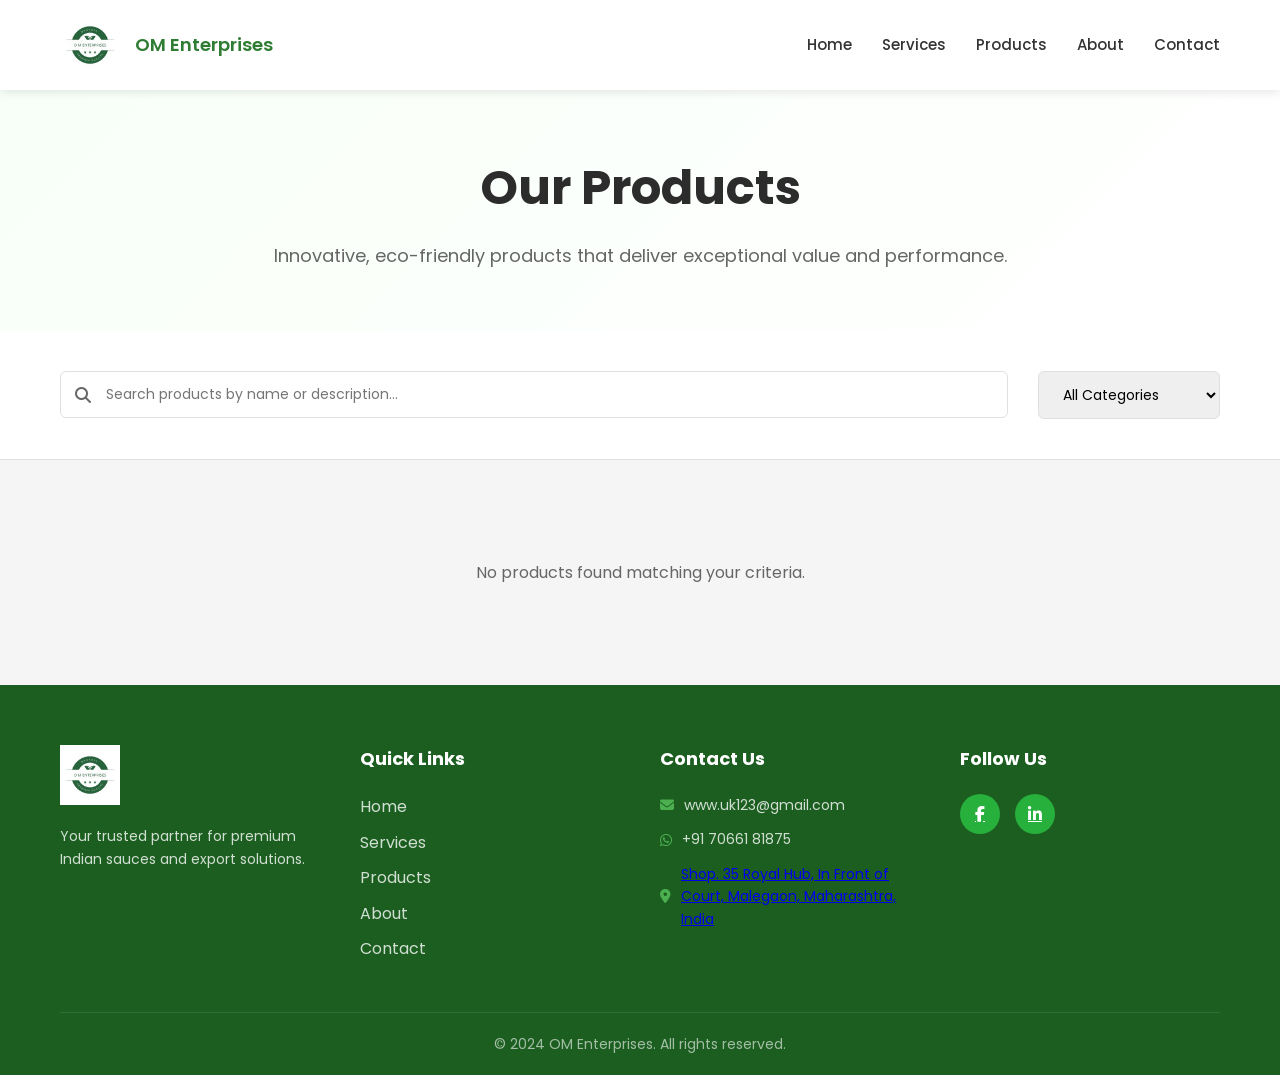
<file: products.html>
<!DOCTYPE html>
<html lang="en">
<head>
    <meta charset="UTF-8">
    <meta name="viewport" content="width=device-width, initial-scale=1.0">
    <title>Products - OM Premium Import & Export</title>
    <link rel="stylesheet" href="style.css">
    <link href="https://fonts.googleapis.com/css2?family=Poppins:wght@300;400;500;600;700;800&display=swap" rel="stylesheet">
    <link rel="stylesheet" href="https://cdnjs.cloudflare.com/ajax/libs/font-awesome/6.4.0/css/all.min.css">
</head>
<body>
    <!-- Header -->
    <header class="header">
        <div class="container">
            <div class="header-content">
                <div class="logo">
                    <img src="assets/images/logo.jpeg" alt="OM Enterprises Logo" class="logo-image">
                    <span class="logo-text-name">OM Enterprises</span>
                </div>
                <nav class="nav">
                    <ul>
                        <li><a href="index.html">Home</a></li>
                        <li><a href="index.html#services">Services</a></li>
                        <li><a href="products.html" class="active">Products</a></li>
                        <li><a href="about.html">About</a></li>
                        <li><a href="contact.html">Contact</a></li>
                    </ul>
                </nav>
            </div>
        </div>
    </header>

    <!-- Products Page Header -->
    <section class="products-page-header">
        <div class="container">
            <div class="page-header-content">
                <h1>Our Products</h1>
                <p>Innovative, eco-friendly products that deliver exceptional value and performance.</p>
            </div>
        </div>
    </section>

    <!-- Products Filter Section -->
    <section class="products-filter">
        <div class="container">
            <div class="filter-content">
                <div class="search-bar">
                    <i class="fas fa-search"></i>
                    <input type="text" placeholder="Search products by name or description...">
                </div>
                <div class="filter-options">
                    <select class="category-select">
                        <option value="all">All Categories</option>
                        <option value="sauces">Sauces</option>
                        <option value="fresh-vegetables">Fresh Vegetables</option>
                        <option value="fresh-fruits">Fresh Fruits</option>
                    </select>
                </div>
            </div>
        </div>
    </section>

    <!-- Products Grid Section -->
    <section class="products-page-grid">
        <div class="container">
            <div class="products-full-grid" id="products-grid">
                <!-- Products will be dynamically loaded here -->
            </div>
        </div>
    </section>

    <!-- Footer -->
    <footer class="footer">
        <div class="container">
            <div class="footer-content">
                <div class="footer-brand">
                    <div class="logo">
                        <img src="assets/images/logo.jpeg" alt="OM Enterprises Logo" class="logo-image">
                    </div>
                    <p>Your trusted partner for premium Indian sauces and export solutions.</p>
                </div>
                <div class="footer-links">
                    <h4>Quick Links</h4>
                    <ul>
                        <li><a href="index.html">Home</a></li>
                        <li><a href="index.html#services">Services</a></li>
                        <li><a href="products.html">Products</a></li>
                        <li><a href="about.html">About</a></li>
                        <li><a href="contact.html">Contact</a></li>
                    </ul>
                </div>
                <div class="footer-contact">
                    <h4>Contact Us</h4>
                    <ul>
                        <li><i class="fas fa-envelope"></i> www.uk123@gmail.com</li>
                        <li><i class="fab fa-whatsapp"></i> +91 70661 81875</li>
                        <li><i class="fas fa-map-marker-alt"></i> <a href="https://maps.app.goo.gl/mWqRq7YfMcTANbMr9" target="_blank">Shop. 35 Royal Hub, In Front of Court, Malegaon, Maharashtra, India</a></li>
                    </ul>
                </div>
                <div class="footer-social">
                    <h4>Follow Us</h4>
                    <div class="social-links">
                        <a href="https://www.facebook.com/people/o-m-enterprises/61560194577328/" target="_blank"><i class="fab fa-facebook-f"></i></a>
                        <a href="https://www.linkedin.com/company/o-m-enterprise" target="_blank"><i class="fab fa-linkedin-in"></i></a>
                    </div>
                </div>
            </div>
            <div class="footer-bottom">
                <p>&copy; 2024 OM Enterprises. All rights reserved.</p>
            </div>
        </div>
    </footer>

    <script src="products-data.js?v=2"></script>
    <script src="public-products.js?v=2"></script>
    <script src="script.js"></script>
    <script>
        // Products page functionality
        document.addEventListener('DOMContentLoaded', function() {
            const productsGrid = document.getElementById('products-grid');
            const searchInput = document.querySelector('.search-bar input');
            const categorySelect = document.querySelector('.category-select');

            // Render products
            function renderProducts(products) {
                productsGrid.innerHTML = '';
                
                if (products.length === 0) {
                    productsGrid.innerHTML = '<p style="grid-column: 1/-1; text-align: center; padding: 40px; color: #666;">No products found matching your criteria.</p>';
                    return;
                }

                products.forEach(product => {
                    const productCard = document.createElement('div');
                    productCard.className = `product-card ${product.tag === 'Featured' ? 'featured-product' : ''}`;
                    productCard.style.cursor = 'pointer';
                    
                    const imageContainer = document.createElement('div');
                    imageContainer.className = 'product-image';
                    imageContainer.innerHTML = `<img src="${product.image}" alt="${product.name}" class="product-img-actual">`;
                    
                    const addToInquiryBtn = document.createElement('button');
                    addToInquiryBtn.className = 'btn-shop-now';
                    addToInquiryBtn.textContent = 'ADD TO INQUIRY';
                    addToInquiryBtn.addEventListener('click', function(e) {
                        e.preventDefault();
                        e.stopPropagation();
                        window.location.href = 'contact.html';
                    });
                    
                    imageContainer.appendChild(addToInquiryBtn);
                    productCard.appendChild(imageContainer);
                    
                    const productInfo = document.createElement('div');
                    productInfo.className = 'product-info';
                    productInfo.innerHTML = `
                        <span class="product-category">${product.category}</span>
                        ${product.tag === 'Featured' ? '<span class="product-tag">Featured</span>' : ''}
                        <h3>${product.name}</h3>
                        <p>${product.shortDescription}</p>
                    `;
                    productCard.appendChild(productInfo);
                    
                    // Add click event to navigate to product detail page
                    productCard.addEventListener('click', function(e) {
                        window.location.href = `product-detail.html?id=${encodeURIComponent(product.publicId || product.id)}`;
                    });
                    
                    productsGrid.appendChild(productCard);
                });
            }

            let allProducts = [];

            // Filter products
            function filterProducts() {
                const searchTerm = searchInput.value.toLowerCase();
                const selectedCategory = categorySelect.value;

                let filteredProducts = allProducts.filter(product => {
                    // Search filter
                    const matchesSearch = product.name.toLowerCase().includes(searchTerm) || 
                                         product.description.toLowerCase().includes(searchTerm) ||
                                         product.shortDescription.toLowerCase().includes(searchTerm);
                    
                    // Category filter
                    let matchesCategory = true;
                    if (selectedCategory !== 'all') {
                        const categoryMap = {
                            'sauces': 'Sauces',
                            'fresh-vegetables': 'Fresh Vegetables',
                            'fresh-fruits': 'Fresh Fruits'
                        };
                        matchesCategory = product.category === categoryMap[selectedCategory];
                    }

                    return matchesSearch && matchesCategory;
                });

                renderProducts(filteredProducts);
            }

            // Event listeners
            searchInput.addEventListener('input', filterProducts);
            categorySelect.addEventListener('change', filterProducts);

            // Database products are the source of truth for the public catalogue.
            loadPublicProducts().then(products => {
                allProducts = products;
                renderProducts(allProducts);
            }).catch(() => {
                productsGrid.innerHTML = '<p style="grid-column: 1/-1; text-align: center; padding: 40px; color: #666;">Unable to load products. Please refresh and try again.</p>';
            });
        });
    </script>
</body>
</html>
</file>
<file: style.css>
/* Reset and Base Styles */
* {
    margin: 0;
    padding: 0;
    box-sizing: border-box;
}

:root {
    --primary-green: #2E7D32;
    --light-green: #4CAF50;
    --dark-green: #1B5E20;
    --white: #FFFFFF;
    --light-gray: #F5F5F5;
    --text-dark: #333333;
    --text-light: #666666;
    --border-color: #E0E0E0;
}

body {
    font-family: 'Poppins', sans-serif;
    color: var(--text-dark);
    line-height: 1.6;
    background-color: var(--white);
}

.container {
    max-width: 1200px;
    margin: 0 auto;
    padding: 0 20px;
}

/* Header Styles */
.header {
    background-color: var(--white);
    box-shadow: 0 2px 10px rgba(0, 0, 0, 0.1);
    position: sticky;
    top: 0;
    z-index: 1000;
    padding: 15px 0;
}

.header-content {
    display: flex;
    justify-content: space-between;
    align-items: center;
}

.logo {
    display: flex;
    align-items: center;
    gap: 15px;
}

.logo-image {
    height: 60px;
    width: auto;
    object-fit: contain;
}

.logo-text-name {
    font-size: 18px;
    font-weight: 600;
    color: var(--primary-green);
}

.logo-icon {
    width: 50px;
    height: 50px;
    background-color: var(--primary-green);
    border-radius: 50%;
    display: flex;
    align-items: center;
    justify-content: center;
    color: var(--white);
    font-size: 24px;
}

.logo-text h1 {
    font-size: 28px;
    font-weight: 700;
    color: var(--primary-green);
    margin: 0;
}

.logo-text p {
    font-size: 10px;
    color: var(--text-light);
    margin: 0;
    letter-spacing: 1px;
}

.nav ul {
    display: flex;
    list-style: none;
    gap: 30px;
}

.nav a {
    text-decoration: none;
    color: var(--text-dark);
    font-weight: 500;
    font-size: 15px;
    transition: color 0.3s ease;
}

.nav a:hover,
.nav a.active {
    color: var(--primary-green);
}

.btn-admin {
    background-color: var(--primary-green);
    color: var(--white);
    border: none;
    padding: 12px 24px;
    border-radius: 6px;
    font-weight: 600;
    cursor: pointer;
    transition: background-color 0.3s ease;
}

.btn-admin:hover {
    background-color: var(--dark-green);
}

/* Hero Section */
.hero {
    padding: 80px 0;
    background-color: var(--white);
}

.hero-content {
    display: flex;
    align-items: center;
    gap: 60px;
}

.hero-text {
    flex: 1;
}

.hero-tag {
    color: var(--primary-green);
    font-size: 14px;
    font-weight: 600;
    letter-spacing: 1px;
    margin-bottom: 20px;
    display: block;
}

.hero-text h2 {
    font-size: 48px;
    font-weight: 700;
    color: var(--primary-green);
    margin-bottom: 20px;
    line-height: 1.2;
}

.hero-text p {
    font-size: 16px;
    color: var(--text-light);
    margin-bottom: 30px;
    line-height: 1.8;
}

.hero-buttons {
    display: flex;
    gap: 15px;
}

.btn-primary {
    background-color: var(--primary-green);
    color: var(--white);
    border: none;
    padding: 14px 28px;
    border-radius: 6px;
    font-weight: 600;
    cursor: pointer;
    transition: background-color 0.3s ease;
    text-decoration: none;
    display: inline-block;
}

.btn-primary:hover {
    background-color: var(--dark-green);
}

.btn-secondary {
    background-color: var(--white);
    color: var(--primary-green);
    border: 2px solid var(--primary-green);
    padding: 14px 28px;
    border-radius: 6px;
    font-weight: 600;
    cursor: pointer;
    transition: all 0.3s ease;
    text-decoration: none;
    display: inline-block;
}

.btn-secondary:hover {
    background-color: var(--primary-green);
    color: var(--white);
}

.hero-image {
    flex: 1;
}

.hero-card {
    background: linear-gradient(135deg, #f8fff8 0%, #ffffff 100%);
    border-radius: 20px;
    padding: 40px;
    box-shadow: 0 10px 40px rgba(46, 125, 50, 0.1);
    text-align: center;
}

.hero-card-image {
    margin-bottom: 30px;
}

.bottle-container {
    display: flex;
    justify-content: center;
    gap: 20px;
    align-items: center;
}

.bottle {
    width: 80px;
    height: 200px;
    border-radius: 10px;
    position: relative;
}

.bottle-1 {
    background: linear-gradient(180deg, #8B4513 0%, #654321 100%);
}

.bottle-2 {
    background: linear-gradient(180deg, #228B22 0%, #006400 100%);
}

.bottle::before {
    content: '';
    position: absolute;
    top: -20px;
    left: 50%;
    transform: translateX(-50%);
    width: 30px;
    height: 25px;
    background: #333;
    border-radius: 5px 5px 0 0;
}

.hero-card-text h3 {
    font-size: 24px;
    color: var(--primary-green);
    margin-bottom: 10px;
}

.hero-card-text p {
    font-size: 14px;
    color: var(--text-light);
    margin-bottom: 20px;
}

.btn-shop {
    background-color: var(--primary-green);
    color: var(--white);
    border: none;
    padding: 12px 30px;
    border-radius: 6px;
    font-weight: 600;
    cursor: pointer;
    transition: background-color 0.3s ease;
}

.btn-shop:hover {
    background-color: var(--dark-green);
}

/* Features Section */
.features {
    padding: 60px 0;
    background-color: var(--light-gray);
}

.features-grid {
    display: grid;
    grid-template-columns: repeat(3, 1fr);
    gap: 30px;
}

.feature-card {
    background-color: var(--white);
    padding: 30px;
    border-radius: 12px;
    text-align: center;
    transition: transform 0.3s ease, box-shadow 0.3s ease;
}

.feature-card:hover {
    transform: translateY(-5px);
    box-shadow: 0 10px 30px rgba(0, 0, 0, 0.1);
}

.feature-icon {
    width: 60px;
    height: 60px;
    background-color: rgba(46, 125, 50, 0.1);
    border-radius: 50%;
    display: flex;
    align-items: center;
    justify-content: center;
    margin: 0 auto 20px;
    color: var(--primary-green);
    font-size: 24px;
}

.feature-card h3 {
    font-size: 18px;
    color: var(--text-dark);
    margin-bottom: 10px;
}

.feature-card p {
    font-size: 14px;
    color: var(--text-light);
}

/* Services Section */
.services {
    padding: 80px 0;
    background-color: var(--white);
}

.section-header {
    text-align: center;
    margin-bottom: 50px;
}

.section-header h2 {
    font-size: 36px;
    color: var(--primary-green);
    margin-bottom: 10px;
}

.section-header p {
    font-size: 16px;
    color: var(--text-light);
}

.services-grid {
    display: grid;
    grid-template-columns: repeat(3, 1fr);
    gap: 30px;
    margin-bottom: 40px;
}

.service-card {
    background-color: var(--white);
    border: 1px solid var(--border-color);
    border-radius: 12px;
    padding: 30px;
    transition: all 0.3s ease;
}

.service-card:hover {
    border-color: var(--primary-green);
    box-shadow: 0 5px 20px rgba(46, 125, 50, 0.1);
}

.service-icon {
    width: 50px;
    height: 50px;
    background-color: var(--primary-green);
    border-radius: 8px;
    display: flex;
    align-items: center;
    justify-content: center;
    margin-bottom: 20px;
    color: var(--white);
    font-size: 20px;
}

.service-card h3 {
    font-size: 18px;
    color: var(--text-dark);
    margin-bottom: 12px;
}

.service-card p {
    font-size: 14px;
    color: var(--text-light);
    line-height: 1.6;
}

.section-footer {
    text-align: center;
}

.btn-outline {
    background-color: var(--white);
    color: var(--primary-green);
    border: 2px solid var(--primary-green);
    padding: 12px 30px;
    border-radius: 6px;
    font-weight: 600;
    cursor: pointer;
    transition: all 0.3s ease;
}

.btn-outline:hover {
    background-color: var(--primary-green);
    color: var(--white);
}

/* Products Section */
.products {
    padding: 80px 0;
    background-color: var(--light-gray);
}

.products-grid {
    display: grid;
    grid-template-columns: repeat(2, 1fr);
    gap: 30px;
    margin-bottom: 40px;
}

.product-card {
    background-color: var(--white);
    border-radius: 12px;
    overflow: hidden;
    transition: transform 0.3s ease, box-shadow 0.3s ease;
}

.product-card:hover {
    transform: translateY(-5px);
    box-shadow: 0 10px 30px rgba(0, 0, 0, 0.1);
}

.product-image {
    background: linear-gradient(135deg, #f8fff8 0%, #ffffff 100%);
    padding: 40px;
    text-align: center;
    position: relative;
}

.product-img-actual {
    width: 100%;
    height: 200px;
    object-fit: contain;
    margin-bottom: 20px;
    border-radius: 8px;
}

.product-bottles {
    display: flex;
    justify-content: center;
    gap: 20px;
    margin-bottom: 20px;
}

.product-bottle {
    width: 60px;
    height: 150px;
    border-radius: 8px;
}

.bottle-tamarind {
    background: linear-gradient(180deg, #8B4513 0%, #654321 100%);
}

.bottle-mint {
    background: linear-gradient(180deg, #228B22 0%, #006400 100%);
}

.btn-shop-now {
    background-color: var(--primary-green);
    color: var(--white);
    border: none;
    padding: 10px 24px;
    border-radius: 6px;
    font-weight: 600;
    cursor: pointer;
    transition: background-color 0.3s ease;
}

.btn-shop-now:hover {
    background-color: var(--dark-green);
}

.product-info {
    padding: 25px;
}

.product-category {
    font-size: 12px;
    color: var(--text-light);
    text-transform: uppercase;
    letter-spacing: 1px;
}

.product-tag {
    background-color: var(--primary-green);
    color: var(--white);
    font-size: 10px;
    padding: 4px 10px;
    border-radius: 12px;
    margin-left: 10px;
    text-transform: uppercase;
}

.product-info h3 {
    font-size: 22px;
    color: var(--text-dark);
    margin: 10px 0;
}

.product-info p {
    font-size: 14px;
    color: var(--text-light);
    line-height: 1.6;
}

/* Testimonials Section */
.testimonials {
    padding: 80px 0;
    background-color: var(--white);
}

.testimonials-grid {
    display: grid;
    grid-template-columns: repeat(3, 1fr);
    gap: 30px;
}

.testimonial-card {
    background-color: var(--white);
    border: 1px solid var(--border-color);
    border-radius: 12px;
    padding: 30px;
    transition: all 0.3s ease;
}

.testimonial-card:hover {
    border-color: var(--primary-green);
    box-shadow: 0 5px 20px rgba(46, 125, 50, 0.1);
}

.testimonial-rating {
    color: #FFD700;
    margin-bottom: 15px;
    font-size: 14px;
}

.testimonial-text {
    font-size: 14px;
    color: var(--text-light);
    line-height: 1.8;
    margin-bottom: 20px;
    font-style: italic;
}

.testimonial-author {
    display: flex;
    align-items: center;
    gap: 15px;
}

.author-avatar {
    width: 45px;
    height: 45px;
    background-color: var(--light-green);
    border-radius: 50%;
    display: flex;
    align-items: center;
    justify-content: center;
    color: var(--white);
    font-size: 18px;
}

.author-info h4 {
    font-size: 16px;
    color: var(--text-dark);
    margin-bottom: 2px;
}

.author-info span {
    font-size: 12px;
    color: var(--text-light);
}

/* Footer */
.footer {
    background-color: var(--dark-green);
    color: var(--white);
    padding: 60px 0 20px;
}

.footer-content {
    display: grid;
    grid-template-columns: repeat(4, 1fr);
    gap: 40px;
    margin-bottom: 40px;
}

.footer-brand .logo {
    margin-bottom: 20px;
}

.footer-brand .logo-text h1 {
    color: var(--white);
}

.footer-brand .logo-text p {
    color: rgba(255, 255, 255, 0.8);
}

.footer-brand > p {
    font-size: 14px;
    color: rgba(255, 255, 255, 0.8);
    line-height: 1.6;
}

.footer-links h4,
.footer-contact h4,
.footer-social h4 {
    font-size: 18px;
    margin-bottom: 20px;
    color: var(--white);
}

.footer-links ul,
.footer-contact ul {
    list-style: none;
}

.footer-links li {
    margin-bottom: 10px;
}

.footer-links a {
    color: rgba(255, 255, 255, 0.8);
    text-decoration: none;
    transition: color 0.3s ease;
}

.footer-links a:hover {
    color: var(--white);
}

.footer-contact li {
    display: flex;
    align-items: center;
    gap: 10px;
    margin-bottom: 12px;
    font-size: 14px;
    color: rgba(255, 255, 255, 0.8);
}

.footer-contact i {
    color: var(--light-green);
}

.social-links {
    display: flex;
    gap: 15px;
}

.social-links a {
    width: 40px;
    height: 40px;
    background-color: #27b03c;
    border-radius: 50%;
    display: flex;
    align-items: center;
    justify-content: center;
    color: var(--white);
    transition: all 0.3s ease;
}

.social-links a:hover {
    background-color: var(--primary-green);
    transform: translateY(-3px);
}

.footer-bottom {
    border-top: 1px solid rgba(255, 255, 255, 0.1);
    padding-top: 20px;
    text-align: center;
}

.footer-bottom p {
    font-size: 14px;
    color: rgba(255, 255, 255, 0.6);
}

/* Responsive Design */
@media (max-width: 1024px) {
    .hero-content {
        flex-direction: column;
        text-align: center;
    }

    .hero-buttons {
        justify-content: center;
    }

    .features-grid,
    .services-grid {
        grid-template-columns: repeat(2, 1fr);
    }

    .products-grid {
        grid-template-columns: 1fr;
    }

    .testimonials-grid {
        grid-template-columns: repeat(2, 1fr);
    }

    .footer-content {
        grid-template-columns: repeat(2, 1fr);
    }
}

@media (max-width: 768px) {
    .header-content {
        flex-direction: column;
        gap: 20px;
    }

    .nav ul {
        gap: 15px;
        font-size: 14px;
    }

    .hero-text h2 {
        font-size: 36px;
    }

    .features-grid,
    .services-grid,
    .testimonials-grid {
        grid-template-columns: 1fr;
    }

    .footer-content {
        grid-template-columns: 1fr;
    }
}

/* Products Page Styles */
.products-page-header {
    padding: 60px 0;
    background: linear-gradient(135deg, #f8fff8 0%, #ffffff 100%);
    text-align: center;
}

.page-header-content h1 {
    font-size: 48px;
    color: var(--primary-green);
    margin-bottom: 10px;
}

.page-header-content p {
    font-size: 18px;
    color: var(--text-light);
}

.products-filter {
    padding: 40px 0;
    background-color: var(--white);
    border-bottom: 1px solid var(--border-color);
}

.filter-content {
    display: flex;
    justify-content: space-between;
    align-items: center;
    gap: 30px;
}

.search-bar {
    flex: 1;
    position: relative;
    display: flex;
    align-items: center;
}

.search-bar i {
    position: absolute;
    left: 15px;
    color: var(--text-light);
}

.search-bar input {
    width: 100%;
    padding: 12px 15px 12px 45px;
    border: 1px solid var(--border-color);
    border-radius: 6px;
    font-size: 14px;
    font-family: 'Poppins', sans-serif;
    transition: border-color 0.3s ease;
}

.search-bar input:focus {
    outline: none;
    border-color: var(--primary-green);
}

.filter-options {
    display: flex;
    gap: 20px;
    align-items: center;
}

.category-select {
    padding: 12px 20px;
    border: 1px solid var(--border-color);
    border-radius: 6px;
    font-size: 14px;
    font-family: 'Poppins', sans-serif;
    cursor: pointer;
    transition: border-color 0.3s ease;
}

.category-select:focus {
    outline: none;
    border-color: var(--primary-green);
}

.featured-checkbox {
    display: flex;
    align-items: center;
    gap: 8px;
    cursor: pointer;
    font-size: 14px;
    color: var(--text-dark);
}

.featured-checkbox input {
    width: 18px;
    height: 18px;
    cursor: pointer;
}

.products-page-grid {
    padding: 60px 0;
    background-color: var(--light-gray);
}

.products-full-grid {
    display: grid;
    grid-template-columns: repeat(4, 1fr);
    gap: 30px;
}

.featured-product .product-tag {
    display: inline-block;
}

/* About Page Styles */
.about-page-header {
    padding: 60px 0;
    background: linear-gradient(135deg, #f8fff8 0%, #ffffff 100%);
    text-align: center;
}

.our-story {
    padding: 80px 0;
    background-color: var(--white);
}

.story-content {
    display: flex;
    align-items: center;
    gap: 60px;
}

.story-text {
    flex: 1;
}

.story-text h2 {
    font-size: 36px;
    color: var(--primary-green);
    margin-bottom: 20px;
}

.story-text p {
    font-size: 16px;
    color: var(--text-light);
    line-height: 1.8;
    margin-bottom: 15px;
}

.story-image {
    flex: 1;
}

.story-card {
    background: linear-gradient(135deg, #f8fff8 0%, #ffffff 100%);
    border-radius: 20px;
    padding: 60px 40px;
    text-align: center;
    box-shadow: 0 10px 40px rgba(46, 125, 50, 0.1);
}

.story-icon {
    width: 80px;
    height: 80px;
    background-color: var(--primary-green);
    border-radius: 50%;
    display: flex;
    align-items: center;
    justify-content: center;
    margin: 0 auto 20px;
    color: var(--white);
    font-size: 36px;
}

.story-card h3 {
    font-size: 24px;
    color: var(--primary-green);
    margin-bottom: 10px;
}

.story-card p {
    font-size: 16px;
    color: var(--text-light);
}

.built-for {
    padding: 80px 0;
    background-color: var(--light-gray);
}

.built-for-grid {
    display: grid;
    grid-template-columns: repeat(4, 1fr);
    gap: 30px;
}

.built-for-card {
    background-color: var(--white);
    padding: 30px;
    border-radius: 12px;
    text-align: center;
    transition: transform 0.3s ease, box-shadow 0.3s ease;
}

.built-for-card:hover {
    transform: translateY(-5px);
    box-shadow: 0 10px 30px rgba(0, 0, 0, 0.1);
}

.built-for-icon {
    width: 60px;
    height: 60px;
    background-color: rgba(46, 125, 50, 0.1);
    border-radius: 50%;
    display: flex;
    align-items: center;
    justify-content: center;
    margin: 0 auto 20px;
    color: var(--primary-green);
    font-size: 24px;
}

.built-for-card h3 {
    font-size: 18px;
    color: var(--text-dark);
    margin-bottom: 10px;
}

.built-for-card p {
    font-size: 14px;
    color: var(--text-light);
    line-height: 1.6;
}

.our-commitment {
    padding: 80px 0;
    background-color: var(--white);
}

.commitment-content {
    display: flex;
    align-items: center;
    gap: 60px;
}

.commitment-text {
    flex: 1;
}

.commitment-text h2 {
    font-size: 36px;
    color: var(--primary-green);
    margin-bottom: 20px;
}

.commitment-text p {
    font-size: 16px;
    color: var(--text-light);
    line-height: 1.8;
    margin-bottom: 30px;
}

.commitment-list {
    display: flex;
    flex-direction: column;
    gap: 15px;
}

.commitment-item {
    display: flex;
    align-items: center;
    gap: 12px;
    font-size: 15px;
    color: var(--text-dark);
}

.commitment-item i {
    color: var(--primary-green);
    font-size: 18px;
}

.commitment-image {
    flex: 1;
}

.commitment-stats {
    display: grid;
    grid-template-columns: repeat(3, 1fr);
    gap: 20px;
}

.stat-item {
    background: linear-gradient(135deg, #f8fff8 0%, #ffffff 100%);
    border-radius: 12px;
    padding: 30px;
    text-align: center;
    box-shadow: 0 5px 20px rgba(46, 125, 50, 0.1);
}

.stat-item h3 {
    font-size: 36px;
    color: var(--primary-green);
    margin-bottom: 5px;
}

.stat-item p {
    font-size: 14px;
    color: var(--text-light);
}

.why-partner {
    padding: 80px 0;
    background-color: var(--light-gray);
}

.partner-grid {
    display: grid;
    grid-template-columns: repeat(3, 1fr);
    gap: 30px;
}

.partner-card {
    background-color: var(--white);
    padding: 30px;
    border-radius: 12px;
    text-align: center;
    transition: transform 0.3s ease, box-shadow 0.3s ease;
}

.partner-card:hover {
    transform: translateY(-5px);
    box-shadow: 0 10px 30px rgba(0, 0, 0, 0.1);
}

.partner-icon {
    width: 60px;
    height: 60px;
    background-color: var(--primary-green);
    border-radius: 50%;
    display: flex;
    align-items: center;
    justify-content: center;
    margin: 0 auto 20px;
    color: var(--white);
    font-size: 24px;
}

.partner-card h3 {
    font-size: 18px;
    color: var(--text-dark);
    margin-bottom: 10px;
}

.partner-card p {
    font-size: 14px;
    color: var(--text-light);
    line-height: 1.6;
}

/* Responsive Design for New Pages */
@media (max-width: 1024px) {
    .products-full-grid {
        grid-template-columns: repeat(3, 1fr);
    }

    .built-for-grid {
        grid-template-columns: repeat(2, 1fr);
    }

    .story-content,
    .commitment-content {
        flex-direction: column;
        text-align: center;
    }

    .partner-grid {
        grid-template-columns: repeat(2, 1fr);
    }
}

@media (max-width: 768px) {
    .filter-content {
        flex-direction: column;
        align-items: stretch;
    }

    .products-full-grid {
        grid-template-columns: repeat(2, 1fr);
    }

    .built-for-grid,
    .partner-grid {
        grid-template-columns: 1fr;
    }

    .commitment-stats {
        grid-template-columns: 1fr;
    }

    .page-header-content h1 {
        font-size: 36px;
    }
}

@media (max-width: 480px) {
    .products-full-grid {
        grid-template-columns: 1fr;
    }

    .filter-options {
        flex-direction: column;
        align-items: stretch;
    }

    .page-header-content h1 {
        font-size: 28px;
    }
}

/* Product Detail Page Styles */
.product-detail {
    padding: 80px 0;
    background-color: var(--white);
}

.product-detail-content {
    display: flex;
    gap: 60px;
    align-items: flex-start;
}

.product-detail-image {
    flex: 1;
}

.main-product-image {
    background: linear-gradient(135deg, #f8fff8 0%, #ffffff 100%);
    border-radius: 20px;
    padding: 60px;
    text-align: center;
    box-shadow: 0 10px 40px rgba(46, 125, 50, 0.1);
    margin-bottom: 20px;
    transition: transform 0.3s ease;
}

.main-product-image:hover {
    transform: scale(1.02);
}

.product-detail-img-actual {
    width: 100%;
    height: 400px;
    object-fit: contain;
    border-radius: 15px;
    transition: transform 0.5s ease;
}

.product-bottle-large {
    width: 150px;
    height: 350px;
    border-radius: 15px;
    margin: 0 auto;
    background: linear-gradient(180deg, #8B4513 0%, #654321 100%);
    position: relative;
    transition: transform 0.5s ease;
}

.product-bottle-large::before {
    content: '';
    position: absolute;
    top: -30px;
    left: 50%;
    transform: translateX(-50%);
    width: 50px;
    height: 40px;
    background: #333;
    border-radius: 8px 8px 0 0;
}

.product-thumbnails {
    display: flex;
    gap: 15px;
    justify-content: center;
}

.thumbnail {
    width: 80px;
    height: 80px;
    border-radius: 10px;
    background: linear-gradient(135deg, #f8fff8 0%, #ffffff 100%);
    border: 2px solid var(--border-color);
    cursor: pointer;
    transition: all 0.3s ease;
    overflow: hidden;
}

.thumbnail-img {
    width: 100%;
    height: 100%;
    object-fit: cover;
}

.thumbnail:hover,
.thumbnail.active {
    border-color: var(--primary-green);
    transform: scale(1.1);
}

.product-detail-info {
    flex: 1;
}

.product-detail-info .product-category {
    font-size: 14px;
    color: var(--primary-green);
    text-transform: uppercase;
    letter-spacing: 2px;
    font-weight: 600;
}

.product-detail-info h1 {
    font-size: 42px;
    color: var(--primary-green);
    margin: 15px 0;
    animation: slideIn 0.6s ease;
}

@keyframes slideIn {
    from {
        opacity: 0;
        transform: translateX(-30px);
    }
    to {
        opacity: 1;
        transform: translateX(0);
    }
}

.product-rating {
    display: flex;
    align-items: center;
    gap: 8px;
    margin-bottom: 20px;
    color: #FFD700;
    font-size: 18px;
}

.product-rating span {
    color: var(--text-light);
    font-size: 14px;
}

.product-description {
    font-size: 16px;
    color: var(--text-light);
    line-height: 1.8;
    margin-bottom: 30px;
    animation: fadeIn 0.8s ease;
}

@keyframes fadeIn {
    from {
        opacity: 0;
    }
    to {
        opacity: 1;
    }
}

.product-features {
    margin-bottom: 30px;
}

.feature-item {
    display: flex;
    align-items: center;
    gap: 12px;
    margin-bottom: 12px;
    font-size: 15px;
    color: var(--text-dark);
    animation: slideIn 0.6s ease;
}

.feature-item:nth-child(1) { animation-delay: 0.1s; }
.feature-item:nth-child(2) { animation-delay: 0.2s; }
.feature-item:nth-child(3) { animation-delay: 0.3s; }
.feature-item:nth-child(4) { animation-delay: 0.4s; }

.feature-item i {
    color: var(--primary-green);
    font-size: 18px;
}

.product-specs {
    background: linear-gradient(135deg, #f8fff8 0%, #ffffff 100%);
    padding: 25px;
    border-radius: 12px;
    margin-bottom: 30px;
    animation: slideUp 0.6s ease;
}

@keyframes slideUp {
    from {
        opacity: 0;
        transform: translateY(20px);
    }
    to {
        opacity: 1;
        transform: translateY(0);
    }
}

.product-specs h3 {
    font-size: 18px;
    color: var(--primary-green);
    margin-bottom: 15px;
}

.product-specs ul {
    list-style: none;
}

.product-specs li {
    display: flex;
    justify-content: space-between;
    padding: 10px 0;
    border-bottom: 1px solid var(--border-color);
    font-size: 14px;
}

.product-specs li:last-child {
    border-bottom: none;
}

.product-specs strong {
    color: var(--text-dark);
}

.product-actions {
    display: flex;
    gap: 15px;
    animation: slideUp 0.6s ease;
}

.related-products {
    padding: 80px 0;
    background-color: var(--light-gray);
}

.related-products-grid {
    display: grid;
    grid-template-columns: repeat(3, 1fr);
    gap: 30px;
}

/* Responsive Design for Product Detail */
@media (max-width: 1024px) {
    .product-detail-content {
        flex-direction: column;
    }

    .related-products-grid {
        grid-template-columns: repeat(2, 1fr);
    }
}

@media (max-width: 768px) {
    .product-detail-info h1 {
        font-size: 32px;
    }

    .related-products-grid {
        grid-template-columns: 1fr;
    }

    .product-actions {
        flex-direction: column;
    }
}

/* Clickable product cards */
a.product-card {
    text-decoration: none;
    color: inherit;
    display: block;
}

.product-card {
    cursor: pointer;
}

.product-card:hover {
    transform: translateY(-8px);
    box-shadow: 0 15px 40px rgba(46, 125, 50, 0.15);
}

/* Contact Page Header */
.contact-page-header {
    background: #ffffff;
    padding: 100px 0 60px;
    text-align: center;
}

.page-header-content h1 {
    font-size: 48px;
    font-weight: 700;
    color: #2c2c2c;
    margin-bottom: 15px;
}

.page-header-content p {
    font-size: 18px;
    color: #666666;
}

/* Contact Section */
.contact {
    padding: 80px 0;
    background-color: #ffffff;
}

.contact h1 {
    font-size: 48px;
    font-weight: 700;
    color: #2c2c2c;
    margin-bottom: 10px;
    text-align: center;
}

.contact p {
    font-size: 18px;
    color: #666666;
    text-align: center;
    margin-bottom: 40px;
}

.contact-content {
    display: flex;
    justify-content: center;
    margin-top: 40px;
}

.contact-form {
    max-width: 800px;
    width: 100%;
    margin: 0 auto;
}

.form-title {
    font-size: 32px;
    font-weight: 700;
    color: #4CAF50;
    margin-bottom: 30px;
    text-align: center;
}

.contact-form {
    display: flex;
    flex-direction: column;
    gap: 20px;
}

.form-row {
    display: grid;
    grid-template-columns: 1fr 1fr;
    gap: 20px;
}

.form-group {
    display: flex;
    flex-direction: column;
    gap: 8px;
}

.form-group label {
    font-size: 14px;
    font-weight: 500;
    color: #2c2c2c;
}

.form-group input,
.form-group select,
.form-group textarea {
    padding: 12px 15px;
    border: 1px solid #e0e0e0;
    border-radius: 5px;
    font-size: 14px;
    font-family: 'Poppins', sans-serif;
    transition: border-color 0.3s ease;
    background-color: #ffffff;
    color: #2c2c2c;
}

.form-group input:focus,
.form-group select:focus,
.form-group textarea:focus {
    outline: none;
    border-color: #4CAF50;
}

.form-group textarea {
    resize: vertical;
}

.contact-form button.btn-primary {
    background-color: #25D366 !important;
    color: #ffffff;
    padding: 15px 30px;
    border: none;
    border-radius: 5px;
    font-size: 16px;
    font-weight: 600;
    cursor: pointer;
    transition: background-color 0.3s ease;
}

.contact-form button.btn-primary:hover {
    background-color: #128C7E !important;
}

/* Hero Slider Section */
.hero-slider {
    position: relative;
    height: 100vh;
    min-height: 600px;
    overflow: hidden;
}

.slider-container {
    position: relative;
    width: 100%;
    height: 100%;
}

.slide {
    position: absolute;
    top: 0;
    left: 0;
    width: 100%;
    height: 100%;
    background-size: cover;
    background-position: center center;
    background-repeat: no-repeat;
    opacity: 0;
    transition: opacity 1s ease-in-out;
}

.slide.active {
    opacity: 1;
}

.slide::before {
    content: '';
    position: absolute;
    top: 0;
    left: 0;
    right: 0;
    bottom: 0;
    background: rgba(0, 0, 0, 0.5);
}

.slide-content {
    position: relative;
    z-index: 1;
    height: 100%;
    display: flex;
    align-items: center;
}

.slide-text {
    max-width: 800px;
    animation: slideUp 1s ease-out;
}

@keyframes slideUp {
    from {
        opacity: 0;
        transform: translateY(30px);
    }
    to {
        opacity: 1;
        transform: translateY(0);
    }
}

.slide-tag {
    display: inline-block;
    background: rgba(76, 175, 80, 0.9);
    color: var(--white);
    padding: 10px 20px;
    border-radius: 25px;
    font-size: 14px;
    font-weight: 600;
    margin-bottom: 20px;
    letter-spacing: 1px;
}

.slide-text h2 {
    font-size: 56px;
    font-weight: 800;
    color: var(--white);
    margin-bottom: 20px;
    line-height: 1.2;
    text-shadow: 2px 2px 4px rgba(0, 0, 0, 0.3);
}

.slide-text p {
    font-size: 20px;
    color: var(--white);
    margin-bottom: 30px;
    line-height: 1.6;
    text-shadow: 1px 1px 2px rgba(0, 0, 0, 0.3);
}

.slide-buttons {
    display: flex;
    gap: 15px;
}

.slider-controls {
    position: absolute;
    top: 50%;
    width: 100%;
    display: flex;
    justify-content: space-between;
    padding: 0 30px;
    transform: translateY(-50%);
    z-index: 10;
}

.slider-btn {
    background: rgba(255, 255, 255, 0.3);
    backdrop-filter: blur(10px);
    border: 2px solid rgba(255, 255, 255, 0.5);
    color: var(--white);
    width: 50px;
    height: 50px;
    border-radius: 50%;
    font-size: 24px;
    cursor: pointer;
    transition: all 0.3s ease;
    display: flex;
    align-items: center;
    justify-content: center;
}

.slider-btn:hover {
    background: rgba(76, 175, 80, 0.8);
    border-color: #4CAF50;
    transform: scale(1.1);
}

.slider-dots {
    position: absolute;
    bottom: 30px;
    left: 50%;
    transform: translateX(-50%);
    display: flex;
    gap: 12px;
    z-index: 10;
}

.dot {
    width: 12px;
    height: 12px;
    border-radius: 50%;
    background: rgba(255, 255, 255, 0.5);
    cursor: pointer;
    transition: all 0.3s ease;
}

.dot.active {
    background: #4CAF50;
    transform: scale(1.3);
}

.dot:hover {
    background: rgba(76, 175, 80, 0.8);
}

.contact-info {
    display: flex;
    flex-direction: column;
    gap: 20px;
}

.contact-info-card {
    background: #2c2c2c;
    padding: 30px;
    border-radius: 10px;
    box-shadow: 0 5px 20px rgba(0, 0, 0, 0.3);
    text-align: center;
    transition: transform 0.3s ease;
}

.contact-info-card:hover {
    transform: translateY(-5px);
}

.contact-icon {
    width: 60px;
    height: 60px;
    background-color: #27b03c;
    border-radius: 50%;
    display: flex;
    align-items: center;
    justify-content: center;
    margin: 0 auto 15px;
    color: var(--white);
    font-size: 24px;
}

.contact-info-card h3 {
    font-size: 18px;
    font-weight: 600;
    color: #e0e0e0;
    margin-bottom: 10px;
}

.contact-info-card p {
    font-size: 16px;
    color: #b0b0b0;
    margin-bottom: 15px;
}

.btn-whatsapp,
.btn-email,
.btn-phone {
    display: inline-block;
    padding: 10px 25px;
    background-color: #9c27b0;
    color: var(--white);
    text-decoration: none;
    border-radius: 5px;
    font-size: 14px;
    font-weight: 500;
    transition: background-color 0.3s ease;
}

.btn-whatsapp:hover,
.btn-email:hover,
.btn-phone:hover {
    background-color: #7b1fa2;
}

.btn-whatsapp {
    background-color: #25D366;
}

.btn-whatsapp:hover {
    background-color: #128C7E;
}

/* Responsive Design for Contact Section */
@media (max-width: 768px) {
    .contact-content {
        grid-template-columns: 1fr;
    }
}
</file>
<file: admin.css>
* {
    margin: 0;
    padding: 0;
    box-sizing: border-box;
}

:root {
    --primary-green: #2E8B57;
    --dark-green: #1E5C3A;
    --light-green: #4CAF50;
    --white: #ffffff;
    --light-gray: #f5f5f5;
    --dark-gray: #333333;
    --border-color: #e0e0e0;
    --shadow: 0 2px 10px rgba(0, 0, 0, 0.1);
}

body {
    font-family: 'Poppins', sans-serif;
    background-color: var(--light-gray);
    color: var(--dark-gray);
}

/* Login Section */
.login-section {
    min-height: 100vh;
    display: flex;
    align-items: center;
    justify-content: center;
    background: linear-gradient(135deg, var(--primary-green) 0%, var(--dark-green) 100%);
}

.login-container {
    width: 100%;
    max-width: 450px;
    padding: 20px;
}

.login-box {
    background: var(--white);
    border-radius: 12px;
    padding: 40px;
    box-shadow: 0 10px 40px rgba(0, 0, 0, 0.2);
}

.login-header {
    text-align: center;
    margin-bottom: 30px;
}

.login-logo {
    width: 80px;
    height: 80px;
    object-fit: contain;
    margin-bottom: 15px;
}

.login-header h1 {
    color: var(--primary-green);
    font-size: 28px;
    margin-bottom: 10px;
}

.login-header p {
    color: var(--dark-gray);
    font-size: 14px;
}

.login-form .form-group {
    margin-bottom: 20px;
}

.login-form label {
    display: block;
    margin-bottom: 8px;
    color: var(--dark-gray);
    font-weight: 500;
    font-size: 14px;
}

.input-wrapper {
    position: relative;
}

.input-wrapper input.with-icon-user {
    padding-left: 45px;
    background: url('data:image/svg+xml;utf8,<svg xmlns="http://www.w3.org/2000/svg" viewBox="0 0 448 512" fill="%232E8B57"><path d="M224 256c70.7 0 128-57.3 128-128S294.7 0 224 0 96 57.3 96 128s57.3 128 128 128zm89.6 32h-16.7c-22.2 10.2-46.9 16-72.9 16s-50.7-5.8-72.9-16H134.4C60.2 288 0 348.2 0 422.4V464c0 26.5 21.5 48 48 48h352c26.5 0 48-21.5 48-48v-41.6c0-74.2-60.2-134.4-134.4-134.4z"/></svg>') no-repeat 15px center;
    background-size: 18px;
}

.input-wrapper input.with-icon-lock {
    padding-left: 45px;
    background: url('data:image/svg+xml;utf8,<svg xmlns="http://www.w3.org/2000/svg" viewBox="0 0 448 512" fill="%232E8B57"><path d="M400 224h-24v-72C376 68.2 307.8 0 224 0S72 68.2 72 152v72H48c-26.5 0-48 21.5-48 48v192c0 26.5 21.5 48 48 48h352c26.5 0 48-21.5 48-48V272c0-26.5-21.5-48-48-48zm-104 0H152v-72c0-39.7 32.3-72 72-72s72 32.3 72 72v72z"/></svg>') no-repeat 15px center;
    background-size: 18px;
}

.input-wrapper input {
    width: 100%;
    padding: 12px 15px 12px 15px;
    border: 2px solid var(--border-color);
    border-radius: 8px;
    font-size: 14px;
    transition: border-color 0.3s;
    box-sizing: border-box;
}

.input-wrapper input:focus {
    outline: none;
    border-color: var(--primary-green);
}

.login-btn {
    width: 100%;
    padding: 14px;
    background: var(--primary-green);
    color: var(--white);
    border: none;
    border-radius: 8px;
    font-size: 16px;
    font-weight: 600;
    cursor: pointer;
    transition: background 0.3s;
}

.login-btn:hover {
    background: var(--dark-green);
}

.error-message {
    color: #e74c3c;
    font-size: 14px;
    text-align: center;
    margin-top: 15px;
    display: none;
}

.error-message.show {
    display: block;
}

/* Dashboard Section */
.dashboard-section {
    display: flex;
    min-height: 100vh;
}

/* Sidebar */
.sidebar {
    width: 260px;
    background: var(--dark-green);
    color: var(--white);
    position: fixed;
    height: 100vh;
    overflow-y: auto;
}

.sidebar-header {
    padding: 25px 20px;
    border-bottom: 1px solid rgba(255, 255, 255, 0.1);
    text-align: center;
}

.sidebar-logo {
    width: 60px;
    height: 60px;
    object-fit: contain;
    margin-bottom: 10px;
}

.sidebar-header h2 {
    font-size: 20px;
    font-weight: 600;
}

.sidebar-nav {
    padding: 20px 0;
}

.sidebar-nav ul {
    list-style: none;
}

.sidebar-nav li {
    margin-bottom: 5px;
}

.nav-link {
    display: flex;
    align-items: center;
    padding: 12px 25px;
    color: rgba(255, 255, 255, 0.8);
    text-decoration: none;
    transition: all 0.3s;
}

.nav-link:hover,
.nav-link.active {
    background: rgba(255, 255, 255, 0.1);
    color: var(--white);
    border-left: 4px solid var(--light-green);
}

.nav-link i {
    width: 25px;
    margin-right: 10px;
}

.logout-link {
    margin-top: 30px;
    border-top: 1px solid rgba(255, 255, 255, 0.1);
}

.logout-link a {
    color: #ff6b6b;
}

.logout-link a:hover {
    background: rgba(255, 107, 107, 0.1);
}

/* Main Content */
.main-content {
    flex: 1;
    margin-left: 260px;
    background: var(--light-gray);
}

.content-header {
    background: var(--white);
    padding: 20px 30px;
    display: flex;
    justify-content: space-between;
    align-items: center;
    box-shadow: var(--shadow);
}

.content-header h1 {
    color: var(--dark-gray);
    font-size: 24px;
}

.header-right .user-info {
    display: flex;
    align-items: center;
    gap: 10px;
    color: var(--dark-gray);
}

.user-info i {
    font-size: 24px;
    color: var(--primary-green);
}

/* Content Sections */
.content-section {
    display: none;
    padding: 30px;
}

.content-section.active {
    display: block;
}

/* Dashboard Stats */
.stats-grid {
    display: grid;
    grid-template-columns: repeat(auto-fit, minmax(250px, 1fr));
    gap: 25px;
    margin-bottom: 30px;
}

.stat-card {
    background: var(--white);
    border-radius: 10px;
    padding: 25px;
    display: flex;
    align-items: center;
    gap: 20px;
    box-shadow: var(--shadow);
    transition: transform 0.3s;
}

.stat-card:hover {
    transform: translateY(-5px);
}

.stat-icon {
    width: 60px;
    height: 60px;
    background: linear-gradient(135deg, var(--primary-green), var(--light-green));
    border-radius: 12px;
    display: flex;
    align-items: center;
    justify-content: center;
    color: var(--white);
    font-size: 24px;
}

.stat-info h3 {
    font-size: 28px;
    color: var(--dark-gray);
    margin-bottom: 5px;
}

.stat-info p {
    color: #666;
    font-size: 14px;
}

/* Recent Activity / Quick Actions */
.recent-activity {
    background: var(--white);
    border-radius: 10px;
    padding: 25px;
    box-shadow: var(--shadow);
}

.recent-activity h2 {
    color: var(--dark-gray);
    margin-bottom: 20px;
    font-size: 20px;
}

.quick-actions {
    display: grid;
    grid-template-columns: repeat(auto-fit, minmax(200px, 1fr));
    gap: 15px;
}

.action-btn {
    display: flex;
    align-items: center;
    gap: 10px;
    padding: 15px 20px;
    background: var(--white);
    border: 2px solid var(--primary-green);
    border-radius: 8px;
    color: var(--primary-green);
    font-size: 14px;
    font-weight: 500;
    cursor: pointer;
    transition: all 0.3s;
}

.action-btn:hover {
    background: var(--primary-green);
    color: var(--white);
}

.action-btn i {
    font-size: 18px;
}

/* Form Container */
.form-container {
    background: var(--white);
    border-radius: 10px;
    padding: 30px;
    box-shadow: var(--shadow);
    max-width: 900px;
}

.form-container h2 {
    color: var(--dark-gray);
    margin-bottom: 25px;
    font-size: 24px;
}

.admin-form {
    display: flex;
    flex-direction: column;
    gap: 20px;
}

.form-group {
    display: flex;
    flex-direction: column;
    gap: 8px;
}

.form-group label {
    color: var(--dark-gray);
    font-weight: 500;
    font-size: 14px;
}

.form-group input,
.form-group textarea {
    padding: 12px 15px;
    border: 2px solid var(--border-color);
    border-radius: 8px;
    font-size: 14px;
    font-family: 'Poppins', sans-serif;
    transition: border-color 0.3s;
}

.form-group input:focus,
.form-group textarea:focus {
    outline: none;
    border-color: var(--primary-green);
}

.form-group textarea {
    resize: vertical;
    min-height: 100px;
}

.form-row {
    display: grid;
    grid-template-columns: 1fr 1fr;
    gap: 20px;
}

.form-actions {
    display: flex;
    gap: 15px;
    margin-top: 10px;
}

.btn-primary {
    padding: 12px 30px;
    background: var(--primary-green);
    color: var(--white);
    border: none;
    border-radius: 8px;
    font-size: 14px;
    font-weight: 600;
    cursor: pointer;
    transition: background 0.3s;
}

.btn-primary:hover {
    background: var(--dark-green);
}

.btn-secondary {
    padding: 12px 30px;
    background: var(--white);
    color: var(--dark-gray);
    border: 2px solid var(--border-color);
    border-radius: 8px;
    font-size: 14px;
    font-weight: 600;
    cursor: pointer;
    transition: all 0.3s;
}

.btn-secondary:hover {
    border-color: var(--primary-green);
    color: var(--primary-green);
}

/* Products List */
.products-list {
    margin-bottom: 20px;
}

.products-list p {
    color: #666;
    margin-bottom: 15px;
}

/* Product management */
.product-form-title { color: #666; margin: -15px 0 12px; font-size: 14px; }
.field-hint { color: #777; font-weight: 400; }
.product-status { min-height: 22px; margin-bottom: 12px; font-size: 14px; }
.product-status.success { color: #18753a; }
.product-status.error { color: #b42318; }
.products-table-wrap { overflow-x: auto; }
.products-table { width: 100%; border-collapse: collapse; min-width: 650px; }
.products-table th, .products-table td { padding: 12px; border-bottom: 1px solid var(--border-color); text-align: left; vertical-align: middle; }
.products-table th { color: var(--dark-gray); background: #f8faf8; font-size: 13px; }
.product-thumbnail { width: 60px; height: 48px; object-fit: cover; border-radius: 6px; display: block; }
.product-actions { white-space: nowrap; }
.table-btn { border: 0; border-radius: 6px; padding: 7px 10px; margin-right: 6px; cursor: pointer; font: inherit; font-size: 13px; }
.edit-btn { color: #165e36; background: #e8f5ed; }
.delete-btn { color: #b42318; background: #fff0ef; }
.empty-products { text-align: center !important; color: #777; padding: 28px !important; }

/* Activity List */
.activity-list {
    max-height: 400px;
    overflow-y: auto;
}

.activity-item {
    padding: 15px;
    border-bottom: 1px solid var(--border-color);
    display: flex;
    justify-content: space-between;
    align-items: center;
}

.activity-item:last-child {
    border-bottom: none;
}

.activity-info {
    flex: 1;
}

.activity-action {
    font-weight: 600;
    color: var(--dark-gray);
    margin-bottom: 5px;
}

.activity-time {
    font-size: 12px;
    color: #999;
}

.no-activity {
    text-align: center;
    color: #999;
    padding: 30px;
}

/* Responsive Design */
@media (max-width: 768px) {
    .sidebar {
        width: 70px;
    }
    
    .sidebar-header h2,
    .nav-link span {
        display: none;
    }
    
    .main-content {
        margin-left: 70px;
    }
    
    .sidebar-logo {
        width: 40px;
        height: 40px;
    }
    
    .nav-link {
        justify-content: center;
        padding: 15px;
    }
    
    .nav-link i {
        margin-right: 0;
    }
    
    .form-row {
        grid-template-columns: 1fr;
    }
    
    .stats-grid {
        grid-template-columns: 1fr;
    }
    
    .quick-actions {
        grid-template-columns: 1fr;
    }
}
</file>
